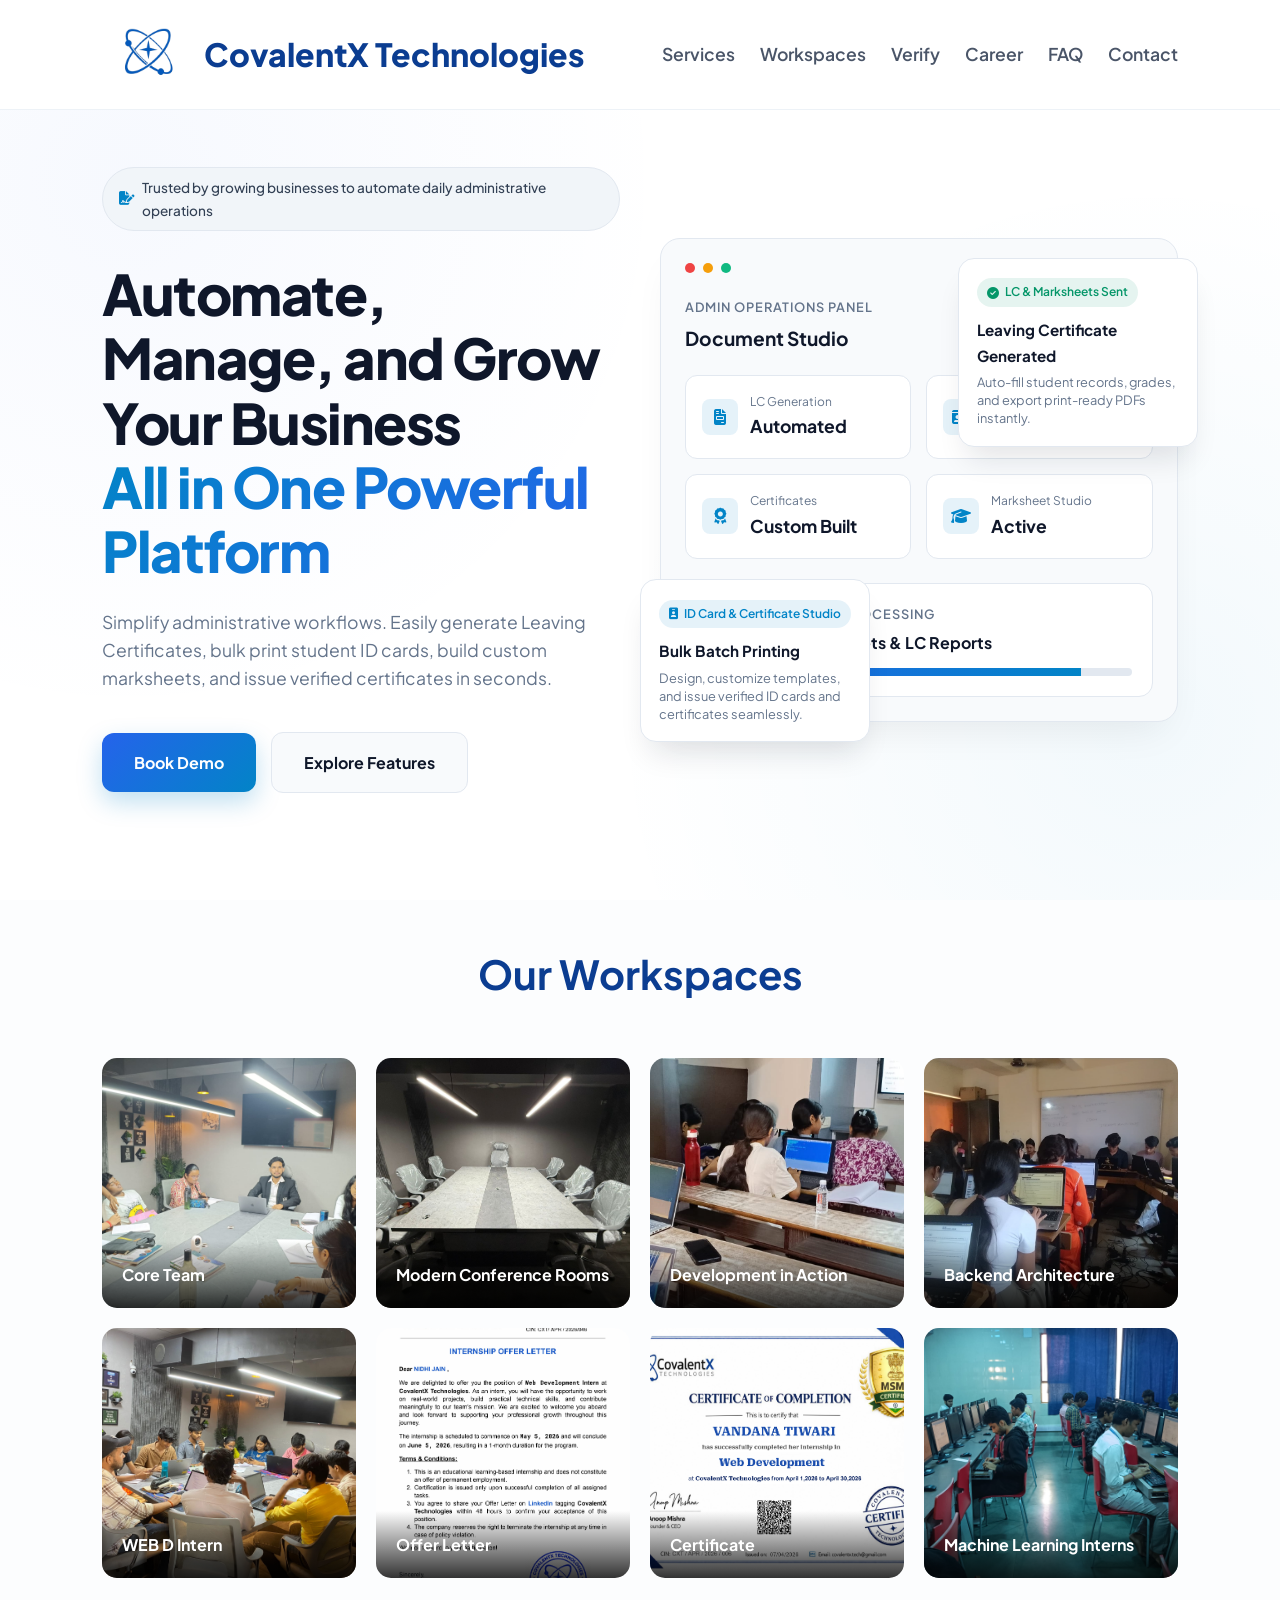
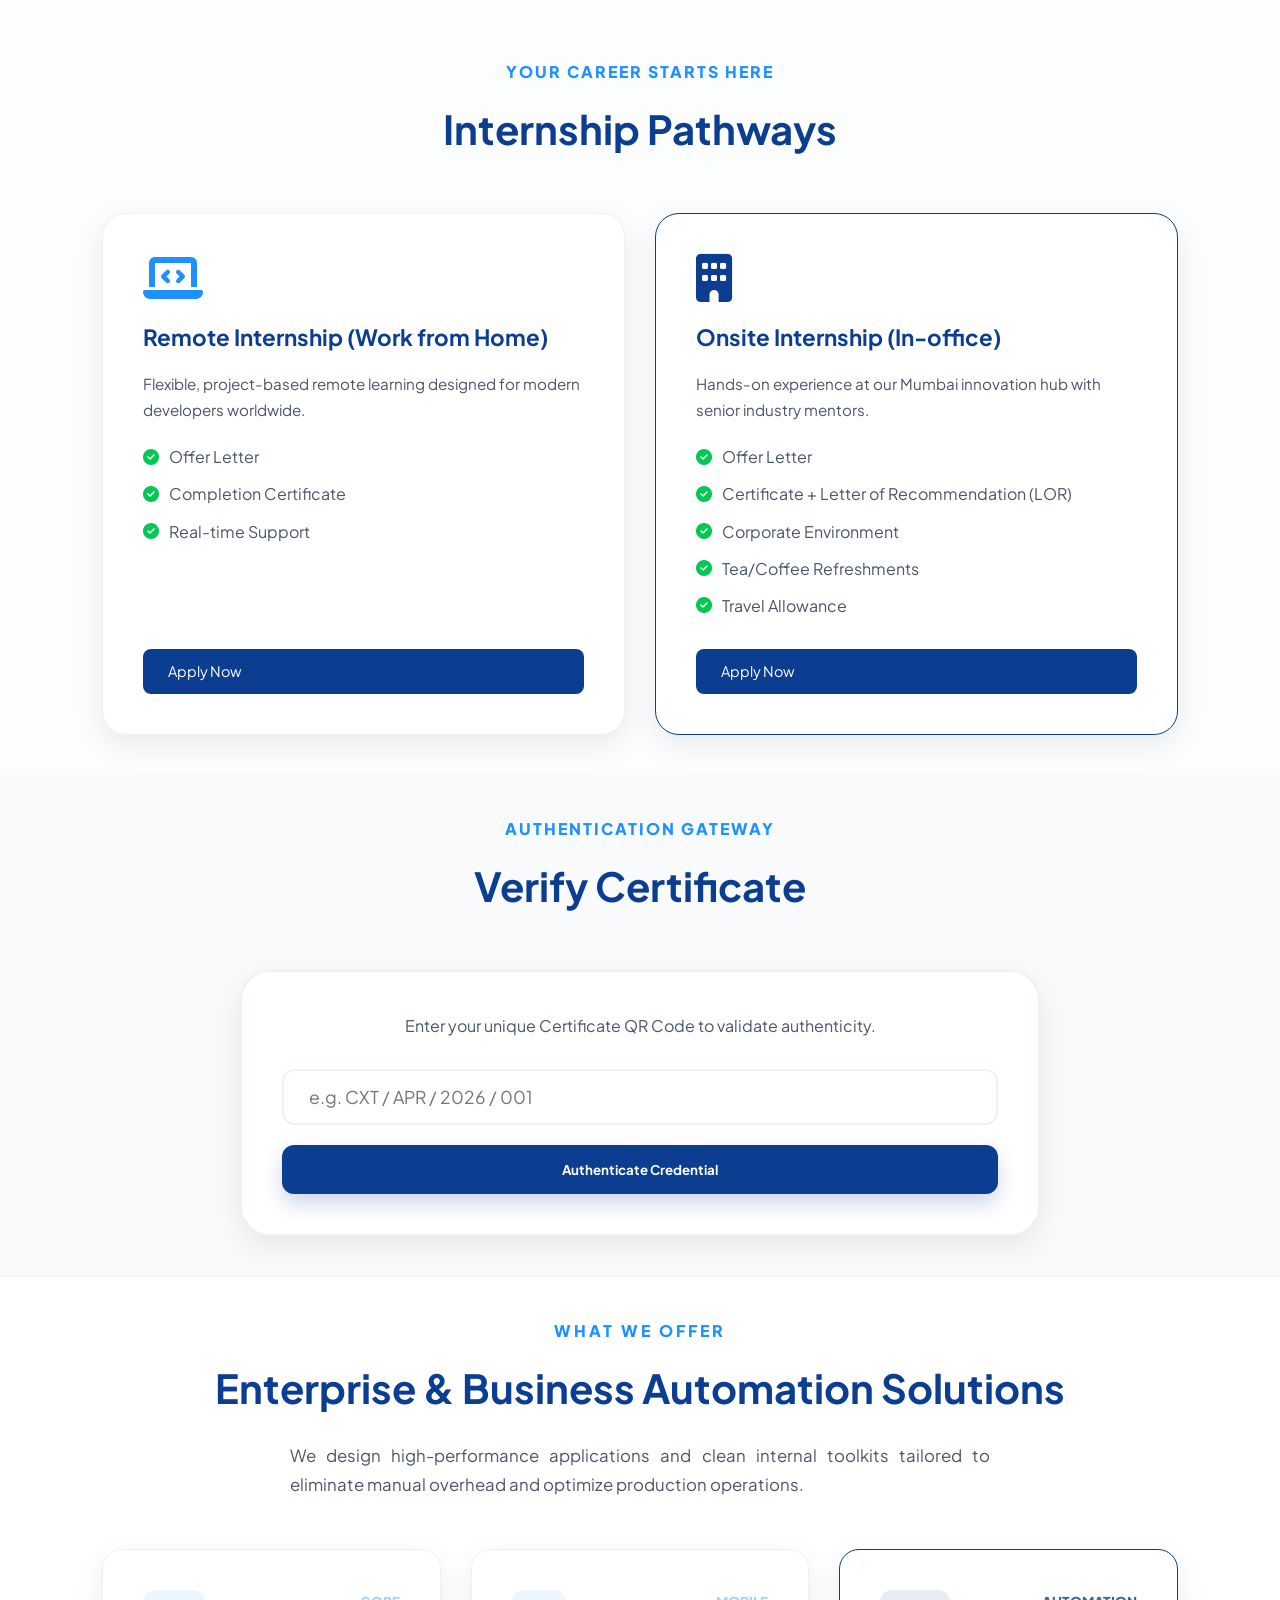
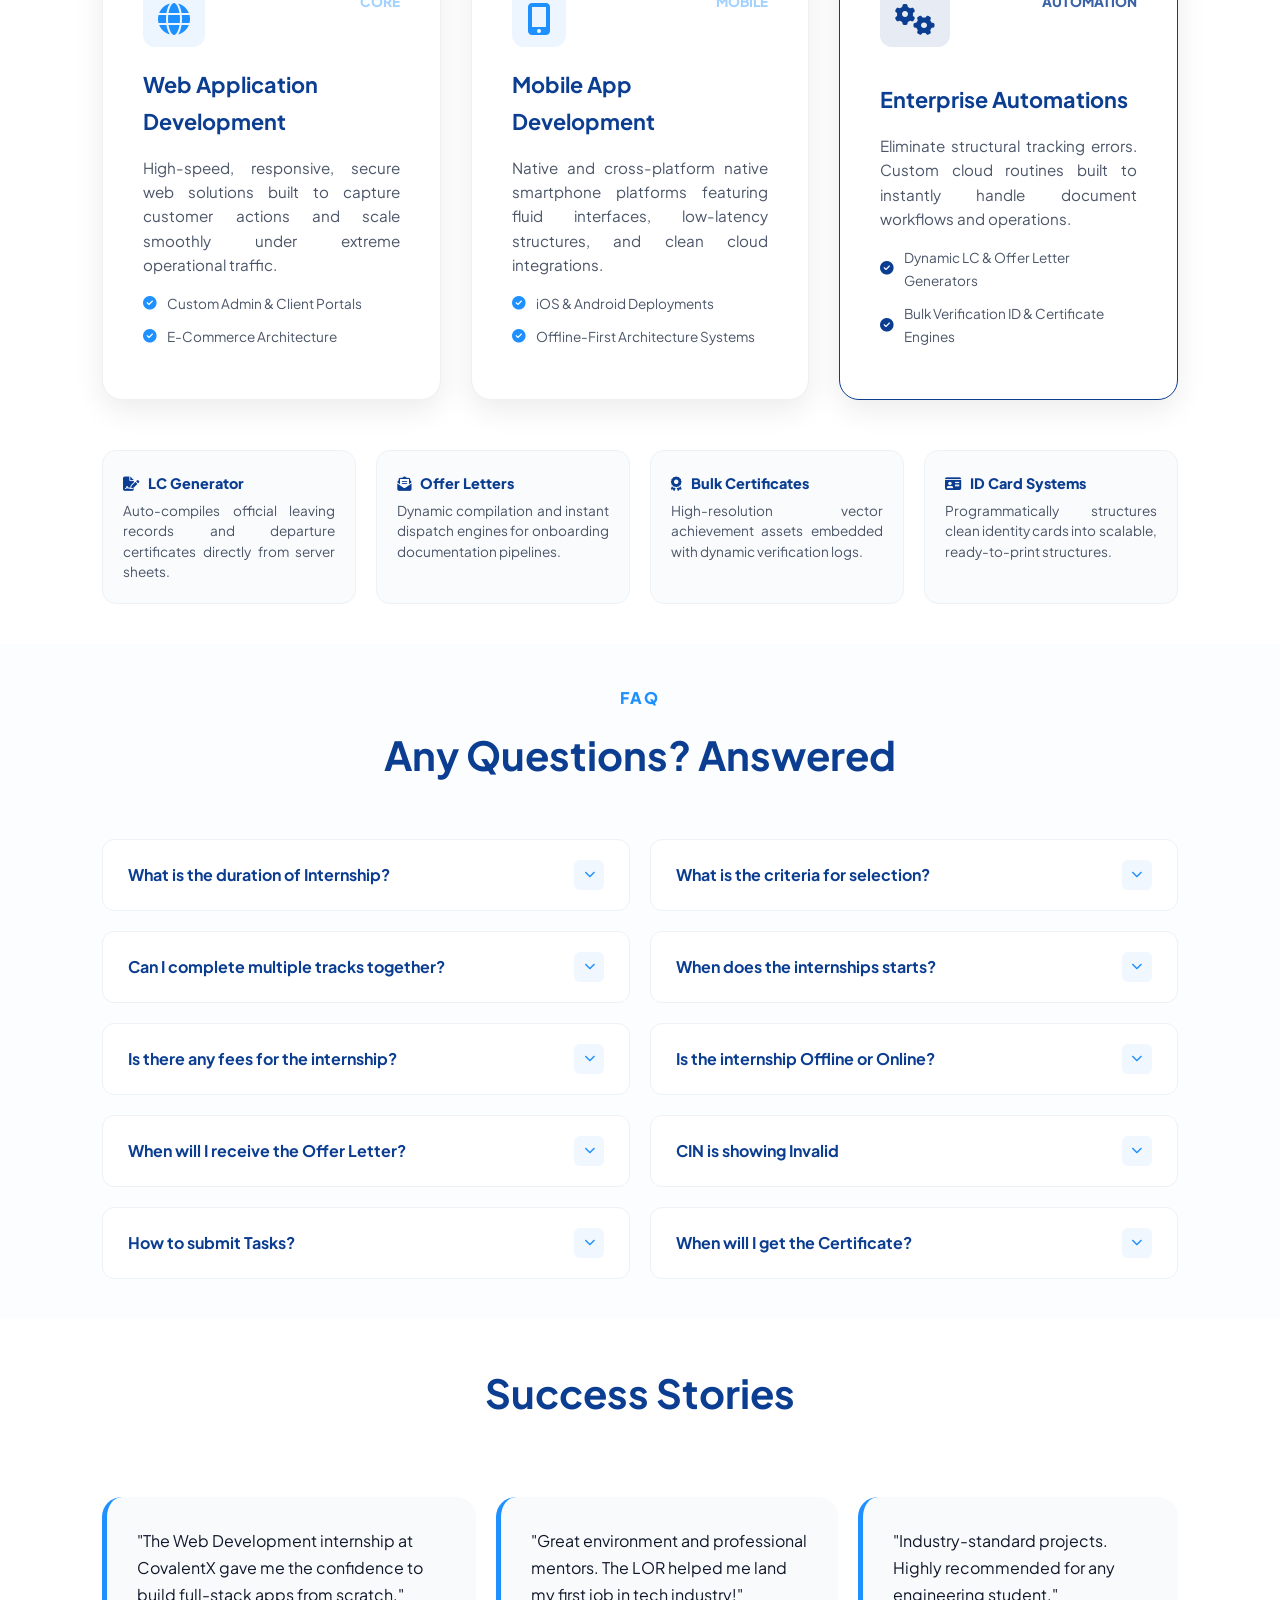
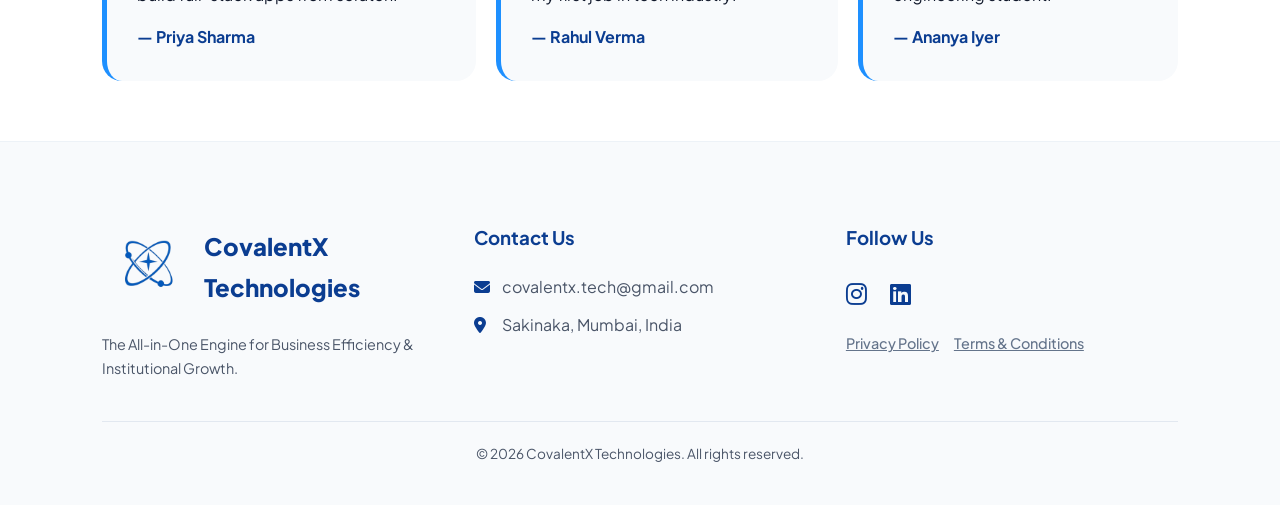
<file: index.html>
<!DOCTYPE html>
<html lang="en">
<head>
    <meta charset="UTF-8">
    <meta name="viewport" content="width=device-width, initial-scale=1.0">
    <title>CovalentX Technologies</title>
    <link href="https://fonts.googleapis.com/css2?family=Plus+Jakarta+Sans:wght@300;400;600;800&display=swap" rel="stylesheet">
    <link rel="stylesheet" href="https://cdnjs.cloudflare.com/ajax/libs/font-awesome/6.0.0/css/all.min.css">

    <script type="application/ld+json">
        {
  "@context": "https://schema.org",
  "@type": "BreadcrumbList",
  "itemListElement": [{
    "@type": "ListItem",
    "position": 1,
    "name": "CovalentX Technologies",
    "item": "https://covalentx-technologies.github.io/"
  }, {
    "@type": "ListItem",
    "position": 2,
    "name": "Internship Program",
    "item": "https://covalentx-technologies.github.io/internship"
  }, {
    "@type": "ListItem",
    "position": 3,
    "name": "Services",
    "item": "https://covalentx-technologies.github.io/services"
  }]
}
</script>
    
    <style>
        :root {
            --cobalt: #0b3d91;
            --electric: #1e90ff;
            --slate: #4a5568;
            --light-bg: #ffffff;
            --card-shadow: 0 10px 30px rgba(0, 0, 0, 0.08);
        }

        * { margin: 0; padding: 0; box-sizing: border-box; scroll-behavior: smooth; }

        body {
            font-family: 'Plus Jakarta Sans', sans-serif;
            background-color: var(--light-bg);
            color: #1a202c;
            line-height: 1.7;
        }

        /* Navbar */
        nav {
            display: flex;
            justify-content: space-between;
            align-items: center;
            padding: 10px 8%;
            background: rgba(255, 255, 255, 0.95);
            backdrop-filter: blur(10px);
            position: fixed;
            width: 100%;
            top: 0;
            z-index: 1000;
            border-bottom: 1px solid #edf2f7;
        }

        .brand-area {
            display: flex;
            align-items: center;
            gap: 12px;
            text-decoration: none;
        }

        .main-logo {
            height: 110px;
            width: auto;
            object-fit: contain;
            user-select:none;
            -webkit-user-drag:none;
            pointer-events:none;
        }

        .brand-name {
            font-weight: 800;
            font-size: 2rem;
            color: var(--cobalt);
            word-wrap:break-word;
            overflow-wrap:break-word;
        }

        .nav-links { display: flex; list-style: none; }
        .nav-links li { margin-left: 25px; }
        .nav-links a {
            text-decoration: none;
            color: var(--slate);
            font-weight: 600;
            font-size: 1.1rem;
            transition: 0.3s;
        }
        .nav-links a:hover { color: var(--electric); }

        /* Hero */

        <link href="https://fonts.googleapis.com/css2?family=Plus+Jakarta+Sans:wght@400;500;600;700;800&display=swap" rel="stylesheet">
    <link rel="stylesheet" href="https://cdnjs.cloudflare.com/ajax/libs/font-awesome/6.4.0/css/all.min.css">

    <style>
        :root {
            --bg-light: #ffffff;
            --bg-card: #f8fafc;
            --bg-card-inner: #ffffff;
            --text-main: #0f172a;
            --text-muted: #64748b;
            --accent-cyan: #0284c7;
            --accent-blue: #2563eb;
            --accent-green: #059669;
            --border-color: #e2e8f0;
            --shadow-subtle: 0 20px 40px -15px rgba(0, 0, 0, 0.08);
            --shadow-floating: 0 20px 30px -10px rgba(15, 23, 42, 0.12);
        }

        * {
            margin: 0;
            padding: 0;
            box-sizing: border-box;
            font-family: 'Plus Jakarta Sans', sans-serif;
        }

        body {
            background-color: var(--bg-light);
            color: var(--text-main);
            overflow-x: hidden;
        }

        /* HERO SECTION CONTAINER */
        .hero-container {
            min-height: 100vh;
            padding: 120px 8% 60px;
            display: grid;
            grid-template-columns: 1fr 1fr;
            gap: 40px;
            align-items: center;
            background: 
                radial-gradient(circle at 10% 20%, rgba(37, 99, 235, 0.04) 0%, transparent 40%),
                radial-gradient(circle at 90% 80%, rgba(2, 132, 199, 0.05) 0%, transparent 40%);
        }

        /* LEFT CONTENT COLUMN */
        .hero-left {
            max-width: 600px;
        }

        .badge-trusted {
            display: inline-flex;
            align-items: center;
            gap: 8px;
            background: #f1f5f9;
            border: 1px solid var(--border-color);
            padding: 8px 16px;
            border-radius: 50px;
            font-size: 0.85rem;
            color: #334155;
            margin-bottom: 30px;
            font-weight: 500;
        }

        .badge-trusted i {
            color: var(--accent-cyan);
        }

        .hero-title {
            font-size: 3.5rem;
            font-weight: 800;
            line-height: 1.15;
            letter-spacing: -1.5px;
            margin-bottom: 25px;
            color: var(--text-main);
        }

        .gradient-text {
            background: linear-gradient(135deg, #0284c7, #2563eb);
            -webkit-background-clip: text;
            -webkit-text-fill-color: transparent;
            display: block;
        }

        .hero-description {
            font-size: 1.1rem;
            color: var(--text-muted);
            line-height: 1.6;
            margin-bottom: 40px;
        }

        .cta-group {
            display: flex;
            gap: 15px;
            align-items: center;
        }

        .btn-primary {
            background: linear-gradient(135deg, var(--accent-blue), var(--accent-cyan));
            color: #ffffff;
            padding: 16px 32px;
            border-radius: 12px;
            font-weight: 700;
            text-decoration: none;
            box-shadow: 0 10px 25px rgba(2, 132, 199, 0.25);
            transition: transform 0.3s ease, box-shadow 0.3s ease;
        }

        .btn-primary:hover {
            transform: translateY(-2px);
            box-shadow: 0 15px 30px rgba(2, 132, 199, 0.35);
        }

        .btn-secondary {
            background: #f8fafc;
            border: 1px solid var(--border-color);
            color: var(--text-main);
            padding: 16px 32px;
            border-radius: 12px;
            font-weight: 700;
            text-decoration: none;
            transition: background 0.3s ease, border-color 0.3s ease;
        }

        .btn-secondary:hover {
            background: #f1f5f9;
            border-color: #cbd5e1;
        }

        /* RIGHT DASHBOARD & OVERLAY CARDS CONTAINER */
        .hero-right {
            position: relative;
            display: flex;
            justify-content: center;
        }

        /* BASE DASHBOARD MOCKUP */
        .dashboard-main {
            width: 100%;
            max-width: 520px;
            background: var(--bg-card);
            border: 1px solid var(--border-color);
            border-radius: 20px;
            padding: 24px;
            box-shadow: var(--shadow-subtle);
        }

        .window-header {
            display: flex;
            gap: 8px;
            margin-bottom: 24px;
        }

        .dot {
            width: 10px;
            height: 10px;
            border-radius: 50%;
        }
        .dot-red { background: #ef4444; }
        .dot-yellow { background: #f59e0b; }
        .dot-green { background: #10b981; }

        .dashboard-section-title {
            font-size: 0.8rem;
            color: var(--text-muted);
            text-transform: uppercase;
            letter-spacing: 1px;
            margin-bottom: 4px;
            font-weight: 600;
        }

        .dashboard-heading {
            font-size: 1.2rem;
            font-weight: 700;
            margin-bottom: 20px;
            color: var(--text-main);
        }

        .stats-grid {
            display: grid;
            grid-template-columns: 1fr 1fr;
            gap: 15px;
            margin-bottom: 24px;
        }

        .stat-card {
            background: var(--bg-card-inner);
            padding: 16px;
            border-radius: 12px;
            display: flex;
            align-items: center;
            gap: 12px;
            border: 1px solid var(--border-color);
        }

        .stat-icon {
            width: 36px;
            height: 36px;
            border-radius: 8px;
            background: rgba(2, 132, 199, 0.1);
            color: var(--accent-cyan);
            display: flex;
            align-items: center;
            justify-content: center;
        }

        .stat-info p {
            font-size: 0.75rem;
            color: var(--text-muted);
        }

        .stat-info h4 {
            font-size: 1.1rem;
            font-weight: 700;
            color: var(--text-main);
        }

        .graph-panel {
            background: var(--bg-card-inner);
            padding: 20px;
            border-radius: 14px;
            border: 1px solid var(--border-color);
        }

        .graph-line {
            width: 100%;
            height: 70px;
            margin-top: 15px;
        }

        /* OVERLAY FLOATING BADGE 1: FEES REMINDER */
        .floating-card-top {
            position: absolute;
            top: 20px;
            right: -20px;
            width: 240px;
            background: #ffffff;
            border: 1px solid #e2e8f0;
            border-radius: 16px;
            padding: 18px;
            box-shadow: var(--shadow-floating);
            z-index: 10;
            animation: floatSlow 6s ease-in-out infinite alternate;
        }

        /* OVERLAY FLOATING BADGE 2: WHATSAPP AUTOMATION */
        .floating-card-bottom {
            position: absolute;
            bottom: -20px;
            left: -20px;
            width: 230px;
            background: #ffffff;
            border: 1px solid #e2e8f0;
            border-radius: 16px;
            padding: 18px;
            box-shadow: var(--shadow-floating);
            z-index: 10;
            animation: floatSlow 6s 3s ease-in-out infinite alternate;
        }

        .badge-pill {
            display: inline-flex;
            align-items: center;
            gap: 6px;
            padding: 4px 10px;
            border-radius: 50px;
            font-size: 0.75rem;
            font-weight: 600;
            margin-bottom: 10px;
        }

        .badge-pill.green {
            background: rgba(5, 150, 105, 0.1);
            color: var(--accent-green);
        }

        .floating-card h4 {
            font-size: 0.95rem;
            font-weight: 700;
            margin-bottom: 6px;
            color: var(--text-main);
        }

        .floating-card p {
            font-size: 0.8rem;
            color: var(--text-muted);
            line-height: 1.4;
        }

        /* FLOAT ANIMATION KEYFRAMES */
        @keyframes floatSlow {
            0% {
                transform: translateY(0px);
            }
            100% {
                transform: translateY(-16px);
            }
        }

        /* RESPONSIVE DESIGN */
        @media (max-width: 992px) {
            .hero-container {
                grid-template-columns: 1fr;
                text-align: center;
                padding-top: 60px;
            }

            .hero-left {
                margin: 0 auto;
            }

            .cta-group {
                justify-content: center;
            }

            .floating-card-top {
                right: 0;
            }

            .floating-card-bottom {
                left: 0;
            }
        }
      
       /* Forces the Hero Section to perfectly fit exactly one full screen on Desktop */
        .hero {
            min-height: 100vh !important; /* Strict structural height enforcement */
            height: 100vh !important;     /* Locks it to the viewport boundaries */
            display: flex !important;
            flex-direction: column !important;
            justify-content: center !important; /* Perfectly balances content vertically */
            align-items: center !important;    /* Centers text horizontally */
            padding-top: 120px !important;     /* Pushes down cleanly past your 110px navbar */
            padding-bottom: 20px !important;
            margin: 0 !important;             /* Eliminates layout margin bleed */
            box-sizing: border-box !important;
            background: radial-gradient(circle at top right, #f0f7ff 0%, #ffffff 50%);
            position: relative;
            overflow: hidden;                 /* Prevents internal content margins from stretching the page */
        }


        <meta charset="UTF-8">
    <meta name="viewport" content="width=device-width, initial-scale=1.0">
    <title>EduAdmin - Administrative Automation Platform</title>
    <link href="https://fonts.googleapis.com/css2?family=Plus+Jakarta+Sans:wght@400;500;600;700;800&display=swap" rel="stylesheet">
    <link rel="stylesheet" href="https://cdnjs.cloudflare.com/ajax/libs/font-awesome/6.4.0/css/all.min.css">

    <style>
        :root {
            --bg-light: #ffffff;
            --bg-card: #f8fafc;
            --bg-card-inner: #ffffff;
            --text-main: #0f172a;
            --text-muted: #64748b;
            --accent-cyan: #0284c7;
            --accent-blue: #2563eb;
            --accent-green: #059669;
            --border-color: #e2e8f0;
            --shadow-subtle: 0 20px 40px -15px rgba(0, 0, 0, 0.08);
            --shadow-floating: 0 20px 30px -10px rgba(15, 23, 42, 0.12);
        }

        * {
            margin: 0;
            padding: 0;
            box-sizing: border-box;
            font-family: 'Plus Jakarta Sans', sans-serif;
        }

        body {
            background-color: var(--bg-light);
            color: var(--text-main);
            overflow-x: hidden;
        }

        /* HERO SECTION CONTAINER */
        .hero-container {
            min-height: 100vh;
            padding: 120px 8% 60px;
            display: grid;
            grid-template-columns: 1fr 1fr;
            gap: 40px;
            align-items: center;
            background: 
                radial-gradient(circle at 10% 20%, rgba(37, 99, 235, 0.04) 0%, transparent 40%),
                radial-gradient(circle at 90% 80%, rgba(2, 132, 199, 0.05) 0%, transparent 40%);
        }

        /* LEFT CONTENT COLUMN */
        .hero-left {
            max-width: 600px;
        }

        .badge-trusted {
            display: inline-flex;
            align-items: center;
            gap: 8px;
            background: #f1f5f9;
            border: 1px solid var(--border-color);
            padding: 8px 16px;
            border-radius: 50px;
            font-size: 0.85rem;
            color: #334155;
            margin-bottom: 30px;
            font-weight: 500;
        }

        .badge-trusted i {
            color: var(--accent-cyan);
        }

        .hero-title {
            font-size: 3.5rem;
            font-weight: 800;
            line-height: 1.15;
            letter-spacing: -1.5px;
            margin-bottom: 25px;
            color: var(--text-main);
        }

        .gradient-text {
            background: linear-gradient(135deg, #0284c7, #2563eb);
            -webkit-background-clip: text;
            -webkit-text-fill-color: transparent;
            display: block;
        }

        .hero-description {
            font-size: 1.1rem;
            color: var(--text-muted);
            line-height: 1.6;
            margin-bottom: 40px;
        }

        .cta-group {
            display: flex;
            gap: 15px;
            align-items: center;
        }

        .btn-primary {
            background: linear-gradient(135deg, var(--accent-blue), var(--accent-cyan));
            color: #ffffff;
            padding: 16px 32px;
            border-radius: 12px;
            font-weight: 700;
            text-decoration: none;
            box-shadow: 0 10px 25px rgba(2, 132, 199, 0.25);
            transition: transform 0.3s ease, box-shadow 0.3s ease;
        }

        .btn-primary:hover {
            transform: translateY(-2px);
            box-shadow: 0 15px 30px rgba(2, 132, 199, 0.35);
        }

        .btn-secondary {
            background: #f8fafc;
            border: 1px solid var(--border-color);
            color: var(--text-main);
            padding: 16px 32px;
            border-radius: 12px;
            font-weight: 700;
            text-decoration: none;
            transition: background 0.3s ease, border-color 0.3s ease;
        }

        .btn-secondary:hover {
            background: #f1f5f9;
            border-color: #cbd5e1;
        }

        /* RIGHT DASHBOARD & OVERLAY CARDS CONTAINER */
        .hero-right {
            position: relative;
            display: flex;
            justify-content: center;
        }

        /* BASE DASHBOARD MOCKUP */
        .dashboard-main {
            width: 100%;
            max-width: 520px;
            background: var(--bg-card);
            border: 1px solid var(--border-color);
            border-radius: 20px;
            padding: 24px;
            box-shadow: var(--shadow-subtle);
        }

        .window-header {
            display: flex;
            gap: 8px;
            margin-bottom: 24px;
        }

        .dot {
            width: 10px;
            height: 10px;
            border-radius: 50%;
        }
        .dot-red { background: #ef4444; }
        .dot-yellow { background: #f59e0b; }
        .dot-green { background: #10b981; }

        .dashboard-section-title {
            font-size: 0.8rem;
            color: var(--text-muted);
            text-transform: uppercase;
            letter-spacing: 1px;
            margin-bottom: 4px;
            font-weight: 600;
        }

        .dashboard-heading {
            font-size: 1.2rem;
            font-weight: 700;
            margin-bottom: 20px;
            color: var(--text-main);
        }

        .stats-grid {
            display: grid;
            grid-template-columns: 1fr 1fr;
            gap: 15px;
            margin-bottom: 24px;
        }

        .stat-card {
            background: var(--bg-card-inner);
            padding: 16px;
            border-radius: 12px;
            display: flex;
            align-items: center;
            gap: 12px;
            border: 1px solid var(--border-color);
        }

        .stat-icon {
            width: 36px;
            height: 36px;
            border-radius: 8px;
            background: rgba(2, 132, 199, 0.1);
            color: var(--accent-cyan);
            display: flex;
            align-items: center;
            justify-content: center;
        }

        .stat-info p {
            font-size: 0.75rem;
            color: var(--text-muted);
        }

        .stat-info h4 {
            font-size: 1.05rem;
            font-weight: 700;
            color: var(--text-main);
        }

        .designer-panel {
            background: var(--bg-card-inner);
            padding: 20px;
            border-radius: 14px;
            border: 1px solid var(--border-color);
        }

        .progress-bar-bg {
            width: 100%;
            height: 8px;
            background: #e2e8f0;
            border-radius: 10px;
            margin-top: 12px;
            overflow: hidden;
        }

        .progress-bar-fill {
            width: 88%;
            height: 100%;
            background: linear-gradient(90deg, var(--accent-blue), var(--accent-cyan));
        }

        /* OVERLAY FLOATING BADGE 1: LC GENERATION */
        .floating-card-top {
            position: absolute;
            top: 10px;
            right: -20px;
            width: 250px;
            background: #ffffff;
            border: 1px solid #e2e8f0;
            border-radius: 16px;
            padding: 18px;
            box-shadow: var(--shadow-floating);
            z-index: 10;
            animation: floatSlow 6s ease-in-out infinite alternate;
        }

        /* OVERLAY FLOATING BADGE 2: ID CARD & CERTIFICATES */
        .floating-card-bottom {
            position: absolute;
            bottom: -20px;
            left: -20px;
            width: 250px;
            background: #ffffff;
            border: 1px solid #e2e8f0;
            border-radius: 16px;
            padding: 18px;
            box-shadow: var(--shadow-floating);
            z-index: 10;
            animation: floatSlow 6s 3s ease-in-out infinite alternate;
        }

        .badge-pill {
            display: inline-flex;
            align-items: center;
            gap: 6px;
            padding: 4px 10px;
            border-radius: 50px;
            font-size: 0.75rem;
            font-weight: 600;
            margin-bottom: 10px;
        }

        .badge-pill.green {
            background: rgba(5, 150, 105, 0.1);
            color: var(--accent-green);
        }

        .badge-pill.blue {
            background: rgba(2, 132, 199, 0.1);
            color: var(--accent-cyan);
        }

        .floating-card h4 {
            font-size: 0.95rem;
            font-weight: 700;
            margin-bottom: 6px;
            color: var(--text-main);
        }

        .floating-card p {
            font-size: 0.8rem;
            color: var(--text-muted);
            line-height: 1.4;
        }

        /* FLOAT ANIMATION KEYFRAMES */
        @keyframes floatSlow {
            0% {
                transform: translateY(0px);
            }
            100% {
                transform: translateY(-16px);
            }
        }

        /* RESPONSIVE DESIGN */
        @media (max-width: 992px) {
            .hero-container {
                grid-template-columns: 1fr;
                text-align: center;
                padding-top: 60px;
            }

            .hero-left {
                margin: 0 auto;
            }

            .cta-group {
                justify-content: center;
            }

            .floating-card-top {
                right: 0;
            }

            .floating-card-bottom {
                left: 0;
            }
        }

        

        .btn {
            padding: 16px 35px;
            border-radius: 12px;
            text-decoration: none;
            font-weight: 700;
            display: inline-block;
            transition: 0.4s;
            cursor: pointer;
            border: none;
        }

        .btn-main {
            background: var(--cobalt);
            color: white;
            box-shadow: 0 10px 20px rgba(11, 61, 145, 0.2);
        }

        .btn-main:hover { transform: translateY(-3px); background: var(--electric); }

        .btn-apply-small {
            margin-top: 20px;
            padding: 10px 25px;
            font-size: 0.9rem;
            background: var(--cobalt);
            color: white;
            border-radius: 8px;
            text-decoration: none;
            display: inline-block;
            transition: 0.3s;
        }
        .btn-apply-small:hover { background: var(--electric); }

        /* Sections */
        .section { padding: 80px 8%; }
        .tagline { 
            color: var(--electric); 
            text-transform: uppercase; 
            font-weight: 800; 
            letter-spacing: 2px; 
            font-size: 1rem;
            display: block;
            margin-bottom: 10px;
            text-align: center;
        }
        .section-title { text-align: center; font-size: 2.5rem; color: var(--cobalt); margin-bottom: 50px; }

        /* Generic Grid Layout */
        .grid-3 {
            display: grid;
            grid-template-columns: repeat(auto-fit, minmax(300px, 1fr));
            gap: 30px;
        }

        .card {
            padding: 40px;
            border-radius: 24px;
            background: #fff;
            border: 1px solid #f0f0f0;
            box-shadow: var(--card-shadow);
            transition: 0.3s;
            display: flex;
            flex-direction: column;
            justify-content: space-between;
        }

        .card:hover { border-color: var(--electric); transform: translateY(-5px); }
        .card h3 { color: var(--cobalt); margin: 15px 0; font-size: 1.4rem; }
        .card p { color: var(--slate); font-size: 0.95rem; }

        .check-list { list-style: none; margin-top: 20px; }
        .check-list li { margin-bottom: 10px; display: flex; align-items: center; gap: 10px; color: var(--slate); }
        .check-list i { color: #00c853; }

        /* FAQ ACCORDION STYLES */
        .faq-grid {
            display: grid;
            grid-template-columns: repeat(auto-fit, minmax(450px, 1fr));
            gap: 20px;
            margin-top: 20px;
        }
        .faq-card {
            background: #ffffff;
            padding: 20px 25px;
            border-radius: 12px;
            border: 1px solid #edf2f7;
            cursor: pointer;
            transition: 0.3s ease;
            display: block; /* Stack vertical */
            height: fit-content;
        }
        .faq-header {
            display: flex;
            justify-content: space-between;
            align-items: center;
            gap: 15px;
        }
        .faq-header h3 {
            font-size: 1rem;
            color: var(--cobalt);
            font-weight: 700;
            margin: 0;
        }
        .faq-icon {
            background: #f0f7ff;
            color: var(--electric);
            width: 30px;
            height: 30px;
            border-radius: 6px;
            display: flex;
            align-items: center;
            justify-content: center;
            flex-shrink: 0;
            font-size: 0.7rem;
            transition: transform 0.4s ease;
        }
        .faq-answer {
            max-height: 0;
            overflow: hidden;
            transition: max-height 0.4s ease, margin-top 0.4s ease;
            margin-top: 0;
        }
        .faq-answer p {
            font-size: 0.95rem;
            color: var(--slate);
            line-height: 1.6;
            padding-top: 15px;
        }
        /* Active State */
        .faq-card.active {
            border-color: var(--electric);
            box-shadow: 0 10px 20px rgba(0,0,0,0.05);
        }
        .faq-card.active .faq-icon {
            transform: rotate(180deg);
            background: var(--electric);
            color: white;
        }
        .faq-card.active .faq-answer {
            max-height: 500px; /* Large enough for content */
            margin-top: 10px;
        }

        /* Gallery */
        .gallery {
            display: grid;
            grid-template-columns: repeat(auto-fit, minmax(250px, 1fr));
            gap: 20px;
        }

        .project-item {
            height: 250px;
            background: #e2e8f0;
            border-radius: 15px;
            overflow: hidden;
            position: relative;
        }

        .project-item img { width: 100%; height: 100%; object-fit: cover; transition: 0.5s; }
        .project-item:hover img { transform: scale(1.1); }
        .project-overlay {
            position: absolute;
            bottom: 0;
            width: 100%;
            padding: 20px;
            background: linear-gradient(transparent, rgba(0,0,0,0.8));
            color: white;
        }

        /* Testimonials */
        .testimonial-slider {
            display: flex;
            gap: 20px;
            overflow-x: auto;
            padding: 20px 0;
            scrollbar-width: none;
        }

        .t-card {
            min-width: 320px;
            background: #f8fafc;
            padding: 30px;
            border-radius: 20px;
            border-left: 5px solid var(--electric);
        }

        /* Footer & Contact */
        footer {
            background: #f8fafc;
            padding: 80px 8% 40px;
            border-top: 1px solid #edf2f7;
        }

        .footer-content {
            display: grid;
            grid-template-columns: repeat(auto-fit, minmax(250px, 1fr));
            gap: 40px;
            text-align: left;
            margin-bottom: 40px;
        }

        .contact-info p { margin-bottom: 10px; color: var(--slate); }
        .contact-info i { color: var(--cobalt); width: 25px; }

        .social-icons a {
            font-size: 1.5rem;
            margin-right: 20px;
            color: var(--cobalt);
            transition: 0.3s;
        }
        .social-icons a:hover { color: var(--electric); }

        @media (max-width: 768px) {
            .hero h1 { font-size: 2.5rem; }
            .nav-links { display: none; }
            .faq-grid { grid-template-columns: 1fr; }
        }

        .f-brand-name {
            font-size: 1.5rem;
            font-weight: 800;
            color: var(--cobalt);
        }

        /* VERIFICATION STYLES */
        .verify-box {
            background: #ffffff;
            border: 2px solid #edf2f7;
            border-radius: 30px;
            padding: 40px;
            max-width: 800px;
            margin: 0 auto;
            box-shadow: var(--card-shadow);
        }
        .verify-input {
            width: 100%;
            padding: 15px 25px;
            border-radius: 12px;
            border: 2px solid #edf2f7;
            font-family: inherit;
            font-size: 1.1rem;
            margin-bottom: 20px;
            outline: none;
            transition: 0.3s;
        }
        .verify-input:focus { border-color: var(--electric); }
        .result-panel {
            display: none;
            margin-top: 30px;
            padding: 25px;
            border-radius: 15px;
            background: #f0fdf4;
            border: 1px solid #bcf0da;
            text-align: left;
        }

        /* Ensure the body doesn't cause horizontal scrolling during sidebar animations */
        body {
            overflow-x: hidden;
        }

        /* Updated Navbar Container */
        nav {
            display: flex;
            justify-content: space-between;
            align-items: center;
            padding: 10px 8%;
            background: rgba(255, 255, 255, 0.95);
            backdrop-filter: blur(10px);
            position: fixed;
            width: 100%;
            top: 0;
            z-index: 1000;
            border-bottom: 1px solid #edf2f7;
            height: 110px; /* Fixed height for consistency */
        }

     .brand-area {
            display: flex;
            align-items: center;
            gap: 12px;
            text-decoration: none;
            z-index: 1001; /* Keeps logo above mobile sidebar */
    }

    .main-logo {
        height: 90px;
        width: auto;
        object-fit: contain;
    }


    /* Required standard layout configuration */
    :root {
        --cobalt: #0b3d91;
        --electric: #1e90ff;
        --slate: #4a5568;
    }
    
    body {
        overflow-x: hidden; /* Prevents layout broken horizontal bars */
    }

    nav {
        display: flex;
        justify-content: space-between;
        align-items: center;
        padding: 10px 8%;
        background: rgba(255, 255, 255, 0.95);
        backdrop-filter: blur(10px);
        position: fixed;
        width: 100%;
        top: 0;
        z-index: 1000;
        border-bottom: 1px solid #edf2f7;
        height: 110px;
    }

    .brand-area {
        display: flex;
        align-items: center;
        gap: 12px;
        text-decoration: none;
        z-index: 1001;
    }

    .main-logo {
        height: 90px;
        width: auto;
        object-fit: contain;
    }

    .brand-name {
        font-weight: 800;
        font-size: 2rem;
        color: var(--cobalt);
    }

    .nav-links { 
        display: flex; 
        list-style: none; 
        align-items: center; 
    }
    
    .nav-links li { 
        margin-left: 25px; 
    }
    
    .nav-links a {
        text-decoration: none;
        color: var(--slate);
        font-weight: 600;
        font-size: 1.1rem;
        transition: all 0.3s ease;
    }
    
    .nav-links a:hover { 
        color: var(--electric); 
    }

    /* Interactive Menu Trigger Layout */
    .menu-toggle {
        display: none;
        flex-direction: column;
        gap: 6px;
        cursor: pointer;
        z-index: 1001;
        padding: 10px;
    }

    .menu-toggle span {
        width: 30px;
        height: 3px;
        background-color: var(--cobalt);
        border-radius: 2px;
        transition: all 0.3s cubic-bezier(0.4, 0, 0.2, 1);
    }

    /* Morphing Shapes For Hamburger to "X" Icon */
    .menu-toggle.active span:nth-child(1) {
        transform: translateY(9px) rotate(45deg);
    }
    .menu-toggle.active span:nth-child(2) {
        opacity: 0;
    }
    .menu-toggle.active span:nth-child(3) {
        transform: translateY(-9px) rotate(-45deg);
    }

    .hero {
    padding: 80px 8% 40px !important; /* Reduced top padding from 200px to 140px */
    text-align: center;
    }

:root {
            --bg-light: #ffffff;
            --bg-card: #f8fafc;
            --bg-card-inner: #ffffff;
            --text-main: #0f172a;
            --text-muted: #64748b;
            --accent-cyan: #0284c7;
            --accent-blue: #2563eb;
            --accent-green: #059669;
            --border-color: #e2e8f0;
            --shadow-subtle: 0 20px 40px -15px rgba(0, 0, 0, 0.08);
            --shadow-floating: 0 20px 30px -10px rgba(15, 23, 42, 0.12);
        }

        * {
            margin: 0;
            padding: 0;
            box-sizing: border-box;
            font-family: 'Plus Jakarta Sans', sans-serif;
        }

        body {
            background-color: var(--bg-light);
            color: var(--text-main);
            overflow-x: hidden;
        }

        /* HERO SECTION CONTAINER */
        .hero-container {
            min-height: 100vh;
            padding: 120px 8% 60px;
            display: grid;
            grid-template-columns: 1fr 1fr;
            gap: 40px;
            align-items: center;
            background: 
                radial-gradient(circle at 10% 20%, rgba(37, 99, 235, 0.04) 0%, transparent 40%),
                radial-gradient(circle at 90% 80%, rgba(2, 132, 199, 0.05) 0%, transparent 40%);
        }

        /* LEFT CONTENT COLUMN */
        .hero-left {
            max-width: 600px;
        }

        .badge-trusted {
            display: inline-flex;
            align-items: center;
            gap: 8px;
            background: #f1f5f9;
            border: 1px solid var(--border-color);
            padding: 8px 16px;
            border-radius: 50px;
            font-size: 0.85rem;
            color: #334155;
            margin-bottom: 30px;
            font-weight: 500;
        }

        .badge-trusted i {
            color: var(--accent-cyan);
        }

        .hero-title {
            font-size: 3.5rem;
            font-weight: 800;
            line-height: 1.15;
            letter-spacing: -1.5px;
            margin-bottom: 25px;
            color: var(--text-main);
        }

        .gradient-text {
            background: linear-gradient(135deg, #0284c7, #2563eb);
            -webkit-background-clip: text;
            -webkit-text-fill-color: transparent;
            display: block;
        }

        .hero-description {
            font-size: 1.1rem;
            color: var(--text-muted);
            line-height: 1.6;
            margin-bottom: 40px;
        }

        .cta-group {
            display: flex;
            gap: 15px;
            align-items: center;
        }

        .btn-primary {
            background: linear-gradient(135deg, var(--accent-blue), var(--accent-cyan));
            color: #ffffff;
            padding: 16px 32px;
            border-radius: 12px;
            font-weight: 700;
            text-decoration: none;
            box-shadow: 0 10px 25px rgba(2, 132, 199, 0.25);
            transition: transform 0.3s ease, box-shadow 0.3s ease;
        }

        .btn-primary:hover {
            transform: translateY(-2px);
            box-shadow: 0 15px 30px rgba(2, 132, 199, 0.35);
        }

        .btn-secondary {
            background: #f8fafc;
            border: 1px solid var(--border-color);
            color: var(--text-main);
            padding: 16px 32px;
            border-radius: 12px;
            font-weight: 700;
            text-decoration: none;
            transition: background 0.3s ease, border-color 0.3s ease;
        }

        .btn-secondary:hover {
            background: #f1f5f9;
            border-color: #cbd5e1;
        }

        /* RIGHT DASHBOARD & OVERLAY CARDS CONTAINER */
        .hero-right {
            position: relative;
            display: flex;
            justify-content: center;
        }

        /* BASE DASHBOARD MOCKUP */
        .dashboard-main {
            width: 100%;
            max-width: 520px;
            background: var(--bg-card);
            border: 1px solid var(--border-color);
            border-radius: 20px;
            padding: 24px;
            box-shadow: var(--shadow-subtle);
        }

        .window-header {
            display: flex;
            gap: 8px;
            margin-bottom: 24px;
        }

        .dot {
            width: 10px;
            height: 10px;
            border-radius: 50%;
        }
        .dot-red { background: #ef4444; }
        .dot-yellow { background: #f59e0b; }
        .dot-green { background: #10b981; }

        .dashboard-section-title {
            font-size: 0.8rem;
            color: var(--text-muted);
            text-transform: uppercase;
            letter-spacing: 1px;
            margin-bottom: 4px;
            font-weight: 600;
        }

        .dashboard-heading {
            font-size: 1.2rem;
            font-weight: 700;
            margin-bottom: 20px;
            color: var(--text-main);
        }

        .stats-grid {
            display: grid;
            grid-template-columns: 1fr 1fr;
            gap: 15px;
            margin-bottom: 24px;
        }

        .stat-card {
            background: var(--bg-card-inner);
            padding: 16px;
            border-radius: 12px;
            display: flex;
            align-items: center;
            gap: 12px;
            border: 1px solid var(--border-color);
        }

        .stat-icon {
            width: 36px;
            height: 36px;
            border-radius: 8px;
            background: rgba(2, 132, 199, 0.1);
            color: var(--accent-cyan);
            display: flex;
            align-items: center;
            justify-content: center;
        }

        .stat-info p {
            font-size: 0.75rem;
            color: var(--text-muted);
        }

        .stat-info h4 {
            font-size: 1.1rem;
            font-weight: 700;
            color: var(--text-main);
        }

        .graph-panel {
            background: var(--bg-card-inner);
            padding: 20px;
            border-radius: 14px;
            border: 1px solid var(--border-color);
        }

        .graph-line {
            width: 100%;
            height: 70px;
            margin-top: 15px;
        }

        /* OVERLAY FLOATING BADGE 1: FEES REMINDER */
        .floating-card-top {
            position: absolute;
            top: 20px;
            right: -20px;
            width: 240px;
            background: #ffffff;
            border: 1px solid #e2e8f0;
            border-radius: 16px;
            padding: 18px;
            box-shadow: var(--shadow-floating);
            z-index: 10;
            animation: floatSlow 6s ease-in-out infinite alternate;
        }

        /* OVERLAY FLOATING BADGE 2: WHATSAPP AUTOMATION */
        .floating-card-bottom {
            position: absolute;
            bottom: -20px;
            left: -20px;
            width: 230px;
            background: #ffffff;
            border: 1px solid #e2e8f0;
            border-radius: 16px;
            padding: 18px;
            box-shadow: var(--shadow-floating);
            z-index: 10;
            animation: floatSlow 6s 3s ease-in-out infinite alternate;
        }

        .badge-pill {
            display: inline-flex;
            align-items: center;
            gap: 6px;
            padding: 4px 10px;
            border-radius: 50px;
            font-size: 0.75rem;
            font-weight: 600;
            margin-bottom: 10px;
        }

        .badge-pill.green {
            background: rgba(5, 150, 105, 0.1);
            color: var(--accent-green);
        }

        .floating-card h4 {
            font-size: 0.95rem;
            font-weight: 700;
            margin-bottom: 6px;
            color: var(--text-main);
        }

        .floating-card p {
            font-size: 0.8rem;
            color: var(--text-muted);
            line-height: 1.4;
        }

        /* FLOAT ANIMATION KEYFRAMES */
        @keyframes floatSlow {
            0% {
                transform: translateY(0px);
            }
            100% {
                transform: translateY(-16px);
            }
        }

        /* RESPONSIVE DESIGN */
        @media (max-width: 992px) {
            .hero-container {
                grid-template-columns: 1fr;
                text-align: center;
                padding-top: 60px;
            }

            .hero-left {
                margin: 0 auto;
            }

            .cta-group {
                justify-content: center;
            }

            .floating-card-top {
                right: 0;
            }

            .floating-card-bottom {
                left: 0;
            }
        }
/* 2. Tighten up the gap between sections globally on mobile */
    .section {
        padding: 40px 8% !important; /* Reduced vertical padding from 80px to 40px */
        
    }

    /* Mobile Engine Breakpoints */
    @media (max-width: 1024px) {
        .brand-name { font-size: 1.6rem; }
        nav { padding: 10px 4%; }
    }

   @media (max-width: 768px) {
    /* 1. Keeps your white main header bar cleanly separated on top */
    nav { 
        height: 110px; 
        background: #ffffff !important;
        position: fixed;
        top: 0;
        left: 0;
        width: 100%;
        z-index: 1001; /* Keeps header strictly on top layer */
    }

    .main-logo { 
        height: 80px; 
    }

    .brand-name { 
        font-size: 1.4rem; 
    }

    .menu-toggle { 
        display: flex; 
    }

    /* 2. Pushes the slide-out menu BELOW the header bar so it never overlaps your logo or company name */
    .nav-links {
        position: fixed;
        top: 110px; /* Aligns exactly at the bottom edge of your header */
        right: -100%; /* Default hidden position */
        width: 100%;
        max-width: 320px;
        height: calc(100vh - 110px); /* Takes up remaining height of screen */
        background: #ffffff; /* Solid white background so background contents don't bleed through */
        box-shadow: -10px 10px 20px rgba(0, 0, 0, 0.05);
        flex-direction: column;
        justify-content: flex-start;
        align-items: flex-start;
        padding: 20px 30px;
        transition: right 0.3s cubic-bezier(0.4, 0, 0.2, 1);
        z-index: 1000; /* Stays structural but layers underneath the nav header level */
        border-top: 1px solid #edf2f7;
    }

    /* Toggled State */
    .nav-links.active {
        right: 0;
    }

    .nav-links li {
        margin: 0;
        width: 100%;
    }

    .nav-links a {
        font-size: 1.2rem;
        font-weight: 600;
        display: block;
        width: 100%;
        padding: 15px 0;
        border-bottom: 1px solid #f7fafc;
        color: var(--slate);
    }
}

/* 1. NAVBAR SLIDE-DOWN ANIMATION */
@keyframes slideDownNav {
    from { 
        transform: translateY(-100%); 
        opacity: 0; 
    }
    to { 
        transform: translateY(0); 
        opacity: 1; 
    }
}

nav {
    animation: slideDownNav 0.8s cubic-bezier(0.16, 1, 0.3, 1) forwards;
}

/* 2. NAVBAR LINK UNDERLINE HOVER ANIMATION */
.nav-links a::after {
    content: '';
    position: absolute;
    bottom: 0;
    left: 0;
    width: 0%;
    height: 2px;
    background: var(--electric);
    transition: width 0.3s cubic-bezier(0.4, 0, 0.2, 1);
}

.nav-links a:hover::after {
    width: 100%;
}

/* 3. HERO BACKGROUND FLOATING GLOW */
@keyframes floatGlow {
    0% { transform: translateY(0px) scale(1); }
    100% { transform: translateY(40px) scale(1.2); }
}

.hero::before {
    content: '';
    position: absolute;
    width: 300px;
    height: 300px;
    background: radial-gradient(circle, rgba(30,144,255,0.15) 0%, rgba(0,0,0,0) 70%);
    top: 20%;
    left: 10%;
    border-radius: 50%;
    animation: floatGlow 8s infinite alternate ease-in-out;
    pointer-events: none;
}

/* 4. HERO TEXT FADE-IN */
@keyframes heroTextFade {
    from { 
        opacity: 0; 
        transform: translateY(30px); 
    }
    to { 
        opacity: 1; 
        transform: translateY(0); 
    }
}

.hero h1 {
    animation: heroTextFade 1s ease-out forwards;
}

.hero p {
    animation: heroTextFade 1s 0.2s ease-out forwards;
    opacity: 0;
}

/* 5. BUTTON PULSE SHIMMER & ELEVATION */
.btn-main {
    transition: all 0.4s cubic-bezier(0.175, 0.885, 0.32, 1.275);
    position: relative;
    overflow: hidden;
}

.btn-main:hover { 
    transform: translateY(-5px) scale(1.04); 
    box-shadow: 0 18px 35px rgba(30, 144, 255, 0.45); 
}

.btn-main::before {
    content: '';
    position: absolute;
    top: 0; left: -100%;
    width: 100%; height: 100%;
    background: linear-gradient(90deg, transparent, rgba(255,255,255,0.3), transparent);
    transition: left 0.6s ease;
}

.btn-main:hover::before {
    left: 100%;
}

/* 6. CARD HOVER TRANSLATION & ICON ROTATION */
.card, .utility-subcard {
    transition: all 0.4s cubic-bezier(0.165, 0.84, 0.44, 1);
}

.card:hover, .utility-subcard:hover { 
    border-color: var(--electric) !important; 
    transform: translateY(-10px);
    box-shadow: var(--card-shadow-hover);
}

.card i {
    transition: transform 0.4s ease;
}

.card:hover i {
    transform: scale(1.15) rotate(5deg);
}

/* 7. GALLERY ZOOM EFFECT */
.project-item img { 
    transition: transform 0.6s cubic-bezier(0.165, 0.84, 0.44, 1); 
}

.project-item:hover img { 
    transform: scale(1.15); 
}

.project-overlay {
    transition: all 0.4s ease;
}

.project-item:hover .project-overlay {
    transform: translateY(0);
    opacity: 1;
}

/* 8. CERTIFICATE RESULT PANEL ANIMATION */
@keyframes fadeInZoom {
    from { opacity: 0; transform: scale(0.95); }
    to { opacity: 1; transform: scale(1); }
}

.result-panel {
    animation: fadeInZoom 0.5s ease forwards;
}

/* 9. FAQ ACCORDION EXPANSION */
.faq-icon {
    transition: transform 0.4s cubic-bezier(0.175, 0.885, 0.32, 1.275), background 0.3s ease;
}

.faq-answer {
    max-height: 0;
    overflow: hidden;
    transition: max-height 0.4s cubic-bezier(0, 1, 0, 1), opacity 0.3s ease;
    opacity: 0;
}

.faq-card.active .faq-icon {
    transform: rotate(180deg);
}

.faq-card.active .faq-answer {
    max-height: 500px;
    opacity: 1;
}

/* 10. SCROLL-REVEAL HARDWARE-ACCELERATED CLASSES */
.reveal-left, 
.reveal-right, 
.reveal-zoom-in, 
.reveal-zoom-out {
    opacity: 0;
    transition: opacity 0.8s ease, transform 0.8s cubic-bezier(0.165, 0.84, 0.44, 1);
    will-change: transform, opacity;
}

.reveal-left { transform: translateX(-60px); }
.reveal-right { transform: translateX(60px); }
.reveal-zoom-in { transform: scale(0.85); }
.reveal-zoom-out { transform: scale(1.1); }

.reveal-active {
    opacity: 1 !important;
    transform: translateX(0) scale(1) !important;
}

/* 3. Prevents content headings from cutting off when jumping to a section */
section, [id] {
    scroll-margin-top: 130px; 
}

/* 1. GLOBAL OVERFLOW CONTROL & BOX-SIZING FIX */
html, body {
    max-width: 100% !important;
    overflow-x: hidden !important;
    margin: 0;
    padding: 0;
    box-sizing: border-box;
}

*, *:before, *:after {
    box-sizing: inherit;
}

/* 2. MEDIA QUERY FIXES FOR MOBILE SCREENS */
@media screen and (max-width: 768px) {
    
    /* Fix Hero Container & Layout Grids */
    .hero-container,
    .footer-content,
    .workspace-container,
    .internship-pathway-container {
        display: flex !important;
        flex-direction: column !important;
        grid-template-columns: 1fr !important;
        width: 100% !important;
        max-width: 100% !important;
        padding-left: 20px !important;
        padding-right: 20px !important;
        box-sizing: border-box !important;
    }

    /* Fix Unconstrained Headings & Texts */
    h1, h2, h3, p, .hero-title, .trusted-title {
        max-width: 100% !important;
        word-wrap: break-word !important;
        overflow-wrap: break-word !important;
    }

    /* Fix Hero Title Typewriter Clipping */
    .typing-text {
        white-space: normal !important;
        width: auto !important;
        animation: none !important;
        border-right: none !important;
    }

    /* Fix Full-Width Section Containers & Footer Background */
    footer, #contact, .trusted-section, .logo-ticker-section {
        width: 100% !important;
        max-width: 100% !important;
        overflow-x: hidden !important;
        box-sizing: border-box !important;
    }

    /* Fix Overlapping Cards Sizing on Mobile */
    .hero-right, .dashboard-main {
        width: 100% !important;
        max-width: 100% !important;
    }

    .floating-card-top, .floating-card-bottom {
        position: relative !important;
        top: 0 !important;
        right: 0 !important;
        left: 0 !important;
        bottom: 0 !important;
        width: 100% !important;
        margin-top: 15px !important;
    }
}

/* =========================================================
   MOBILE RESPONSIVE FIX (APPEND TO BOTTOM OF STYLESHEET)
   ========================================================= */

/* Prevent canvas overflow & lock viewport to device width */
html, body {
    width: 100% !important;
    max-width: 100vw !important;
    overflow-x: hidden !important;
    margin: 0 !important;
    padding: 0 !important;
    box-sizing: border-box !important;
}

*, *:before, *:after {
    box-sizing: inherit !important;
}

@media screen and (max-width: 768px) {
    /* 1. SECTION & MAIN CONTAINERS */
    section, footer, header, div,
    .hero-container, .footer-content, 
    .workspace-container, .internship-pathway-container,
    .logo-ticker-section, .trusted-section {
        width: 100% !important;
        max-width: 100% !important;
        box-sizing: border-box !important;
    }

    /* 2. CONVERT FLEX/GRID ROW LAYOUTS TO SINGLE COLUMN STACK */
    .hero-container,
    .footer-content,
    .workspace-grid,
    .features-grid,
    .legal-links {
        display: flex !important;
        flex-direction: column !important;
        grid-template-columns: 1fr !important;
        padding-left: 16px !important;
        padding-right: 16px !important;
    }

    /* 3. HERO TYPOGRAPHY & TYPEWRITER OVERRIDE */
    .hero-title, h1, h2, h3 {
        font-size: 1.85rem !important; /* Scale text down for phone screens */
        line-height: 1.25 !important;
        max-width: 100% !important;
        word-wrap: break-word !important;
        overflow-wrap: break-word !important;
    }

    /* Disable nowrap typewriter constraint on mobile */
    .typing-text {
        white-space: normal !important;
        width: auto !important;
        animation: none !important;
        border-right: none !important;
        display: inline !important;
    }

    /* 4. OVERLAPPING DASHBOARD & FLOATING CARDS */
    .hero-right, .dashboard-mockup, .dashboard-main {
        width: 100% !important;
        max-width: 100% !important;
        overflow: hidden !important;
    }

    .floating-card-top, 
    .floating-card-bottom {
        position: relative !important;
        top: 0 !important;
        right: 0 !important;
        left: 0 !important;
        bottom: 0 !important;
        width: 100% !important;
        margin-top: 12px !important;
        transform: none !important;
    }

    /* 5. FOOTER GRAY BACKGROUND FIX */
    #contact, footer {
        padding: 40px 20px 20px 20px !important;
        background-color: #f8fafc !important; /* Forces gray to fill screen full width */
    }
}

@media (max-width: 768px) {
    /* --------------------------------------------------
       FIX 1: NAVBAR BRAND & HAMBURGER SPACING
       -------------------------------------------------- */
    nav {
        padding: 10px 16px !important; /* Reduce horizontal padding */
    }

    .brand-area {
        gap: 7px !important;
    }

    .main-logo {
        height: 50px !important; /* Scale down logo on mobile */
    }

    .brand-name {
        font-size: 1.25rem !important; /* Prevents crowding the hamburger button */
        white-space: nowrap !important;
    }

    .menu-toggle {
        margin-left: auto !important; /* Push hamburger button to far right */
        padding: 6px !important;
    }

    /* --------------------------------------------------
       FIX 2: FAQ ITEM ALIGNMENT & ARROW PLACEMENT
       -------------------------------------------------- */
    .faq-header {
        display: flex !important;
        flex-direction: row !important;
        align-items: center !important;
        justify-content: space-between !important;
        width: 100% !important;
        gap: 12px !important;
    }

    .faq-header h3 {
        font-size: 1.1rem !important;
        line-height: 1.4 !important;
        flex: 1 !important; /* Allows title to wrap cleanly on left */
    }

    .faq-icon {
        flex-shrink: 0 !important; /* Prevents icon container from stretching wide */
        width: 36px !important;
        height: 36px !important;
        background: #f0f7ff !important;
        border-radius: 8px !important;
        display: flex !important;
        align-items: center !important;
        justify-content: center !important;
    }
}
/* =========================================================
   MOBILE FIXES: TOP CUT-OFF & POP-UP MODALS
   ========================================================= */

@media screen and (max-width: 768px) {
    /* 1. Add top clearance so content clears the fixed navbar */
    body {
        padding-top: 100px !important;
    }

    .hero-container {
        padding-top: 20px !important; /* Reduces redundant hero padding while preserving navbar clearance */
    }

    /* 2. Fix badge clipping & text wrapping */
    .badge-trusted {
        white-space: normal !important;
        text-align: center !important;
        max-width: 100% !important;
        margin-top: 10px !important;
    }

    /* 3. POP-UP MODALS (Privacy Policy & Terms) */
    .modal, 
    .modal-overlay,
    .popup-container,
    [class*="modal"] {
        z-index: 20000 !important; /* Elevates modal layer above the fixed header (z-index: 1000) */
        padding-top: 30px !important;
    }

    .modal-content, 
    .popup-content,
    [class*="modal-card"],
    [class*="modal-box"] {
        width: 92% !important;
        max-width: 92vw !important;
        max-height: 85vh !important; /* Constrains height to fit inside phone screens */
        margin: 5% auto !important;
        padding: 20px 16px !important;
        overflow-y: auto !important; /* Enables smooth inner scrolling */
        box-sizing: border-box !important;
    }

    /* Keep modal header titles visible and readable below the top edge */
    .modal-header,
    .modal-title,
    .modal h2,
    .modal h3 {
        margin-top: 10px !important;
        padding-top: 5px !important;
        font-size: 1.4rem !important;
        word-wrap: break-word !important;
    }
}



/* =========================================================
   2. REMOVE UNWANTED STRAY LINKS INSIDE POP-UP MODALS
   ========================================================= */
/* Hides stray policy link buttons that overlay inside modal text bodies */
.modal-body a[href*="Privacy"],
.modal-body a[href*="Terms"],
.modal-content a.privacy-link,
.modal-content a.terms-link {
    display: none !important;
}

/* Fixes clean modal container layout & inner spacing */
.modal-content, 
.popup-content {
    position: relative !important;
    padding: 24px 20px !important;
    overflow-y: auto !important;
    max-height: 80vh !important;
}

/* Ensure modal footer button stays clean at bottom without floating links above it */
.modal-footer,
.popup-footer {
    display: flex !important;
    justify-content: flex-end !important;
    padding-top: 16px !important;
    border-top: 1px solid #f1f5f9 !important;
    margin-top: 20px !important;
}


@media screen and (max-width: 768px) {
    /* =========================================================
       1. FIX GHOST LINES UNDER NAVBAR
       ========================================================= */
    nav::before, 
    nav::after,
    .hero-container::before, 
    .hero-container::after {
        display: none !important;
        content: none !important;
        border: none !important;
    }

    nav {
        border-bottom: 1px solid #edf2f7 !important;
    }

    /* =========================================================
       2. HERO MOCKUP DASHBOARD OVERLAP FIX
       ========================================================= */
    .hero-right {
        display: flex !important;
        flex-direction: column !important;
        gap: 16px !important;
        width: 100% !important;
        position: static !important;
        margin-top: 20px !important;
    }

    /* Reset absolute floating positions so cards stack vertically and stay readable */
    .dashboard-main,
    .floating-card-top,
    .floating-card-bottom,
    [class*="floating-card"],
    [class*="dash-card"] {
        position: relative !important;
        top: auto !important;
        bottom: auto !important;
        left: auto !important;
        right: auto !important;
        width: 100% !important;
        max-width: 100% !important;
        margin: 0 0 12px 0 !important;
        box-shadow: 0 4px 15px rgba(0, 0, 0, 0.05) !important;
        transform: none !important;
        animation: none !important;
    }

    /* Admin Operations Panel & Child Cards Layout */
    .dashboard-main {
        order: 1 !important; /* Forces Admin Operating Panel to appear first */
        padding: 16px !important;
    }

    .floating-card-top {
        order: 2 !important; /* LC & Marksheet card */
    }

    .floating-card-bottom {
        order: 3 !important; /* ID Card & Certificate Studio */
    }

    /* Adjust typography inside hero cards for mobile readability */
    .dashboard-main h3, 
    .dashboard-main h4,
    .floating-card-top h4, 
    .floating-card-bottom h4 {
        font-size: 1.05rem !important;
        line-height: 1.3 !important;
    }

    .dashboard-main p, 
    .floating-card-top p, 
    .floating-card-bottom p {
        font-size: 0.85rem !important;
        line-height: 1.4 !important;
    }

    /* =========================================================
       3. REMOVE MODAL INLINE STRAY LINKS
       ========================================================= */
    .modal-body a,
    .modal-content p a {
        display: inline-block !important;
        position: static !important;
        margin: 0 !important;
        padding: 0 !important;
    }
}
    </style>
</head>
<body>


<nav>
    <a href="#" class="brand-area">
        <img src="logo.png" alt="CovalentX Logo" draggable="false" class="main-logo">
        <span class="brand-name">CovalentX Technologies</span>
    </a>
    
    <div class="menu-toggle" id="mobile-menu-trigger">
        <span></span>
        <span></span>
        <span></span>
    </div>

    <ul class="nav-links" id="navigation-menu">
        <li><a href="#services">Services</a></li>
        <li><a href="#gallery">Workspaces</a></li>
        <li><a href="#verify">Verify</a></li>
         <li><a href="#pathways">Career</a></li>
        <li><a href="#faq">FAQ</a></li>
       <!--<li><a href="#testimonials">Reviews</a></li>-->
        <li><a href="#contact">Contact</a></li>
    </ul>
</nav>

<section class="hero-container">
        <!-- LEFT COLUMN: CONTENT & ACTION BUTTONS -->
        <div class="hero-left">
            <div class="badge-trusted">
                <i class="fas fa-file-signature"></i>
                Trusted by growing businesses to automate daily administrative operations
            </div>

            <h1 class="hero-title">
                Automate, Manage, and Grow Your Business
                <span class="gradient-text">All in One Powerful Platform</span>
            </h1>

            <p class="hero-description">
                Simplify administrative workflows. Easily generate Leaving Certificates, bulk print student ID cards, build custom marksheets, and issue verified certificates in seconds.
            </p>

            <div class="cta-group">
                <a href="#contact" class="btn-primary">Book Demo</a>
                <a href="#services" class="btn-secondary">Explore Features</a>
            </div>
        </div>

        <!-- RIGHT COLUMN: DASHBOARD WITH OVERLAPPING FLOATING BADGES -->
        <div class="hero-right">
            <!-- BASE DASHBOARD MOCKUP -->
            <div class="dashboard-main">
                <div class="window-header">
                    <div class="dot dot-red"></div>
                    <div class="dot dot-yellow"></div>
                    <div class="dot dot-green"></div>
                </div>

                <div class="dashboard-section-title">Admin Operations Panel</div>
                <div class="dashboard-heading">Document Studio</div>

                <div class="stats-grid">
                    <div class="stat-card">
                        <div class="stat-icon"><i class="fas fa-file-invoice"></i></div>
                        <div class="stat-info">
                            <p>LC Generation</p>
                            <h4>Automated</h4>
                        </div>
                    </div>

                    <div class="stat-card">
                        <div class="stat-icon"><i class="fas fa-id-card"></i></div>
                        <div class="stat-info">
                            <p>ID Cards Batch</p>
                            <h4>1,240 Ready</h4>
                        </div>
                    </div>

                    <div class="stat-card">
                        <div class="stat-icon"><i class="fas fa-award"></i></div>
                        <div class="stat-info">
                            <p>Certificates</p>
                            <h4>Custom Built</h4>
                        </div>
                    </div>

                    <div class="stat-card">
                        <div class="stat-icon"><i class="fas fa-graduation-cap"></i></div>
                        <div class="stat-info">
                            <p>Marksheet Studio</p>
                            <h4>Active</h4>
                        </div>
                    </div>
                </div>

                <div class="designer-panel">
                    <div class="dashboard-section-title">Batch Document Processing</div>
                    <div style="font-weight: 700; color: var(--text-main);">Generating Marksheets & LC Reports</div>
                    <div class="progress-bar-bg">
                        <div class="progress-bar-fill"></div>
                    </div>
                </div>
            </div>

            <!-- OVERLAPPING FLOATING CARD 1 (Top Right - LC & Marksheets) -->
            <div class="floating-card-top floating-card">
                <div class="badge-pill green">
                    <i class="fas fa-check-circle"></i> LC & Marksheets Sent
                </div>
                <h4>Leaving Certificate Generated</h4>
                <p>Auto-fill student records, grades, and export print-ready PDFs instantly.</p>
            </div>

            <!-- OVERLAPPING FLOATING CARD 2 (Bottom Left - ID Cards & Certificates) -->
            <div class="floating-card-bottom floating-card">
                <div class="badge-pill blue">
                    <i class="fas fa-id-badge"></i> ID Card & Certificate Studio
                </div>
                <h4>Bulk Batch Printing</h4>
                <p>Design, customize templates, and issue verified ID cards and certificates seamlessly.</p>
            </div>
        </div>
    </section>

<section class="section" id="gallery" style="background-color: #fcfdfe;">
    <h2 class="section-title">Our Workspaces</h2>
    <div class="gallery">
        <div class="project-item">
            <img src="project1.jpeg" alt="Web Dev">
            <div class="project-overlay"><h4>Core Team</h4></div>
        </div>
        <div class="project-item">
            <img src="office.jpeg" alt="App Dev">
            <div class="project-overlay"><h4>Modern Conference Rooms</h4></div>
        </div>
        <div class="project-item">
            <img src="project2.jpeg" alt="SaaS">
            <div class="project-overlay"><h4>Development in Action</h4></div>
        </div>
        <div class="project-item">
            <img src="b.jpeg" alt="Systems">
            <div class="project-overlay"><h4>Backend Architecture</h4></div>
        </div>
        <div class="project-item">
            <img src="conf.jpeg" alt="Web Dev">
            <div class="project-overlay"><h4>WEB D Intern</h4></div>
        </div>
        <div class="project-item">
            <img src="NIDHI.jpg" alt="App Dev">
            <div class="project-overlay"><h4>Offer Letter</h4></div>
        </div>
        <div class="project-item">
            <img src="VANDANA.jpg" alt="SaaS">
            <div class="project-overlay"><h4>Certificate</h4></div>
        </div>
        <div class="project-item">
            <img src="proj3.jpeg" alt="Systems">
            <div class="project-overlay"><h4>Machine Learning Interns</h4></div>
        </div>
    </div>
</section>



<section class="section" id="pathways" style="background-color: #fcfdfe;">
    <span class="tagline">Your Career Starts Here</span>
    <h2 class="section-title">Internship Pathways</h2>
    <div class="grid-3">
        <div class="card">
            <div>
                <i class="fas fa-laptop-code fa-3x" style="color: var(--electric);"></i>
                <h3>Remote Internship (Work from Home)</h3>
                <p>Flexible, project-based remote learning designed for modern developers worldwide.</p>
                <ul class="check-list">
                    <li><i class="fas fa-check-circle"></i> Offer Letter</li>
                    <li><i class="fas fa-check-circle"></i> Completion Certificate</li>
                    <li><i class="fas fa-check-circle"></i> Real-time Support</li>
                </ul>
            </div>
            <a href="https://forms.gle/bLiY5euiGgsg2Bfx7" class="btn-apply-small">Apply Now</a>
        </div>
        <div class="card" style="border-color: var(--cobalt);">
            <div>
                <i class="fas fa-building fa-3x" style="color: var(--cobalt);"></i>
                <h3>Onsite Internship (In-office)</h3>
                <p>Hands-on experience at our Mumbai innovation hub with senior industry mentors.</p>
                <ul class="check-list">
                    <li><i class="fas fa-check-circle"></i> Offer Letter</li>
                    <li><i class="fas fa-check-circle"></i> Certificate + Letter of Recommendation (LOR)</li>
                    <li><i class="fas fa-check-circle"></i> Corporate Environment</li>
                    <li><i class="fas fa-check-circle"></i> Tea/Coffee Refreshments</li>
                    <li><i class="fas fa-check-circle"></i> Travel Allowance</li>
                </ul>
            </div>
            <a href="https://forms.gle/JpU8ruxZBm4XxYvR9" class="btn-apply-small">Apply Now</a>
        </div>
    </div>
</section>


<section class="section" id="verify" style="background-color: #f8fafc; border-bottom: 1px solid #edf2f7;">
    <span class="tagline">Authentication Gateway</span>
    <h2 class="section-title">Verify Certificate</h2>
    <div class="verify-box">
        <div style="text-align: center; margin-bottom: 30px;">
            <p style="color: var(--slate);"> Enter your unique Certificate QR Code to validate authenticity.</p>
        </div>
        <input type="text" id="cert-input" class="verify-input" placeholder="e.g. CXT / APR / 2026 / 001"> 
        <button onclick="checkCert()" class="btn btn-main" style="width: 100%;">Authenticate Credential</button> 

        <div id="cert-success" class="result-panel">
            <h3 style="color: #065f46; margin-bottom: 15px;"><i class="fas fa-check-circle"></i> Valid Certificate Found</h3>
            <p style="font-size: 1rem;"><strong>Name:</strong> <span id="v-name">---</span></p>
            <p style="font-size: 1rem;"><strong>Internship Domain:</strong> <span id="v-domain">---</span></p>
            <p style="font-size: 1rem;"><strong>Mode:</strong>Remote(Online)</p>
            <p style="font-size: 1rem;"><strong>Issued By:</strong> CovalentX Technologies</p>
            <p style="color: #059669; font-weight: 800; margin-top: 10px;">Status: Verified Intern</p>
        </div>

        <div id="cert-error" style="display:none; color: #dc2626; margin-top: 20px; text-align: center; font-weight: 600;">
            <i class="fas fa-times-circle"></i> Record not found. Please verify the ID.
        </div>
    </div>
</section>

 <!-- START OF COMPATIBLE INTERACTIVE SERVICES SECTION -->
<section class="section" id="services" style="background-color: #ffffff;">
    <span class="tagline" style="letter-spacing: 3px; font-weight: 800; animation: pulse 2s infinite;">What We Offer</span>
    <h2 class="section-title" style="margin-bottom: 20px;">Enterprise & Business Automation Solutions</h2>
    <p style="text-align: center; color: var(--slate); max-width: 700px; margin: 0 auto 50px; font-size: 1.05rem; text-align: justify;">
        We design high-performance applications and clean internal toolkits tailored to eliminate manual overhead and optimize production operations.
    </p>

    <!-- Main Core Capabilities: Grid Layout -->
    <div class="grid-3">
        <!-- Card 1: Web Development -->
        <div class="card" style="position: relative; overflow: hidden; border-radius: 20px; transition: all 0.4s cubic-bezier(0.4, 0, 0.2, 1); min-height: 340px;">
            <div style="display: flex; justify-content: space-between; align-items: flex-start; margin-bottom: 10px;">
                <div style="background: rgba(30, 144, 255, 0.08); padding: 15px; rounded-radius: 14px; border-radius: 12px; transition: 0.3s;" class="service-icon-wrapper">
                    <i class="fas fa-globe fa-2xl" style="color: var(--electric); transition: transform 0.4s ease;"></i>
                </div>
                <span style="font-size: 0.85rem; font-weight: 800; color: var(--electric); opacity: 0.4;">CORE</span>
            </div>
            <div>
                <h3 style="margin-top: 10px; font-size: 1.35rem;">Web Application Development</h3>
                <p style="margin-top: 8px; line-height: 1.6; text-align: justify;">High-speed, responsive, secure web solutions built to capture customer actions and scale smoothly under extreme operational traffic.</p>
                <ul class="check-list" style="margin-top: 15px; font-size: 0.85rem;">
                    <li><i class="fas fa-check-circle" style="color: var(--electric);"></i> Custom Admin & Client Portals</li>
                    <li><i class="fas fa-check-circle" style="color: var(--electric);"></i> E-Commerce Architecture</li>
                </ul>
            </div>
            <!-- Bottom progress highlight line triggered on hover -->
            <div style="position: absolute; bottom: 0; left: 0; width: 0; h: 4px; height: 4px; background: var(--electric); transition: width 0.5s ease-out;" class="hover-line"></div>
        </div>

        <!-- Card 2: App Development -->
        <div class="card" style="position: relative; overflow: hidden; border-radius: 20px; transition: all 0.4s cubic-bezier(0.4, 0, 0.2, 1); min-height: 340px;">
            <div style="display: flex; justify-content: space-between; align-items: flex-start; margin-bottom: 10px;">
                <div style="background: rgba(30, 144, 255, 0.08); padding: 15px; border-radius: 12px; transition: 0.3s;" class="service-icon-wrapper">
                    <i class="fas fa-mobile-alt fa-2xl" style="color: var(--electric); transition: transform 0.4s ease;"></i>
                </div>
                <span style="font-size: 0.85rem; font-weight: 800; color: var(--electric); opacity: 0.4;">MOBILE</span>
            </div>
            <div>
                <h3 style="margin-top: 10px; font-size: 1.35rem;">Mobile App Development</h3>
                <p style="margin-top: 8px; line-height: 1.6; text-align: justify;">Native and cross-platform native smartphone platforms featuring fluid interfaces, low-latency structures, and clean cloud integrations.</p>
                <ul class="check-list" style="margin-top: 15px; font-size: 0.85rem;">
                    <li><i class="fas fa-check-circle" style="color: var(--electric);"></i> iOS & Android Deployments</li>
                    <li><i class="fas fa-check-circle" style="color: var(--electric);"></i> Offline-First Architecture Systems</li>
                </ul>
            </div>
            <div style="position: absolute; bottom: 0; left: 0; width: 0; height: 4px; background: var(--electric); transition: width 0.5s ease-out;" class="hover-line"></div>
        </div>

        <!-- Card 3: Business Automation -->
        <div class="card" style="position: relative; overflow: hidden; border-radius: 20px; transition: all 0.4s cubic-bezier(0.4, 0, 0.2, 1); min-height: 340px; border-color: var(--cobalt);">
            <div style="display: flex; justify-content: space-between; align-items: flex-start; margin-bottom: 10px;">
                <div style="background: rgba(11, 61, 145, 0.1); padding: 15px; border-radius: 12px; transition: 0.3s;" class="service-icon-wrapper">
                    <i class="fas fa-cogs fa-2xl" style="color: var(--cobalt); transition: transform 0.4s ease;"></i>
                </div>
                <span style="font-size: 0.85rem; font-weight: 800; color: var(--cobalt); opacity: 0.8;">AUTOMATION</span>
            </div>
            <div>
                <h3 style="margin-top: 10px; font-size: 1.35rem;">Enterprise Automations</h3>
                <p style="margin-top: 8px; line-height: 1.6; text-align: justify;">Eliminate structural tracking errors. Custom cloud routines built to instantly handle document workflows and operations.</p>
                <ul class="check-list" style="margin-top: 15px; font-size: 0.85rem;">
                    <li><i class="fas fa-check-circle" style="color: var(--cobalt);"></i> Dynamic LC & Offer Letter Generators</li>
                    <li><i class="fas fa-check-circle" style="color: var(--cobalt);"></i> Bulk Verification ID & Certificate Engines</li>
                </ul>
            </div>
            <div style="position: absolute; bottom: 0; left: 0; width: 0; height: 4px; background: var(--cobalt); transition: width 0.5s ease-out;" class="hover-line"></div>
        </div>
    </div>

    <!-- Micro-Engine Grid Layout: Tooling Subsections -->
    <div style="margin-top: 50px; display: grid; grid-template-columns: repeat(auto-fit, minmax(220px, 1fr)); gap: 20px;">
        
        <!-- Utility 1: LC -->
        <div class="utility-subcard" style="background: #fafbfc; border: 1px solid #edf2f7; padding: 20px; border-radius: 14px; transition: 0.3s ease;">
            <div style="color: var(--cobalt); font-weight: 800; font-size: 0.9rem; margin-bottom: 6px;"><i class="fas fa-file-signature" style="margin-right: 6px;"></i> LC Generator</div>
            <p style="font-size: 0.85rem; color: var(--slate); line-height: 1.5; text-align: justify;">Auto-compiles official leaving records and departure certificates directly from server sheets.</p>
        </div>

        <!-- Utility 2: Offer Letter -->
        <div class="utility-subcard" style="background: #fafbfc; border: 1px solid #edf2f7; padding: 20px; border-radius: 14px; transition: 0.3s ease;">
            <div style="color: var(--cobalt); font-weight: 800; font-size: 0.9rem; margin-bottom: 6px;"><i class="fas fa-envelope-open-text" style="margin-right: 6px;"></i> Offer Letters</div>
            <p style="font-size: 0.85rem; color: var(--slate); line-height: 1.5; text-align: justify;">Dynamic compilation and instant dispatch engines for onboarding documentation pipelines.</p>
        </div>

        <!-- Utility 3: Certificates -->
        <div class="utility-subcard" style="background: #fafbfc; border: 1px solid #edf2f7; padding: 20px; border-radius: 14px; transition: 0.3s ease;">
            <div style="color: var(--cobalt); font-weight: 800; font-size: 0.9rem; margin-bottom: 6px;"><i class="fas fa-award" style="margin-right: 6px;"></i> Bulk Certificates</div>
            <p style="font-size: 0.85rem; color: var(--slate); line-height: 1.5; text-align: justify;">High-resolution vector achievement assets embedded with dynamic verification logs.</p>
        </div>

        <!-- Utility 4: ID Generator -->
        <div class="utility-subcard" style="background: #fafbfc; border: 1px solid #edf2f7; padding: 20px; border-radius: 14px; transition: 0.3s ease;">
            <div style="color: var(--cobalt); font-weight: 800; font-size: 0.9rem; margin-bottom: 6px;"><i class="fas fa-id-card" style="margin-right: 6px;"></i> ID Card Systems</div>
            <p style="font-size: 0.85rem; color: var(--slate); line-height: 1.5; text-align: justify;">Programmatically structures clean identity cards into scalable, ready-to-print structures.</p>
        </div>

    </div>

    <!-- Hidden CSS inject to execute smooth interactive motion without altering global file configurations -->
    <style>
        .card:hover {
            box-shadow: 0 20px 40px rgba(11, 61, 145, 0.12) !important;
        }
        .card:hover .hover-line {
            width: 100% !important;
        }
        .card:hover .service-icon-wrapper i {
            transform: scale(1.15) translateY(-2px);
        }
        .utility-subcard:hover {
            border-color: var(--electric) !important;
            background: #ffffff !important;
            transform: translateY(-3px);
            box-shadow: 0 10px 20px rgba(0,0,0,0.04);
        }
        @keyframes pulse {
            0% { opacity: 0.6; }
            50% { opacity: 1; }
            100% { opacity: 0.6; }
        }
    </style>
</section>
<!-- END OF COMPATIBLE INTERACTIVE SERVICES SECTION -->
<!-- DROPDOWN FAQ SECTION -->
<section class="section" id="faq" style="background-color: #fcfdfe;">
    <span class="tagline">FAQ</span>
    <h2 class="section-title">Any Questions? Answered</h2>
    <div class="faq-grid">
        <!-- Q1 -->
        <div class="faq-card">
            <div class="faq-header">
                <h3>What is the duration of Internship?</h3>
                <div class="faq-icon"><i class="fas fa-chevron-down"></i></div>
            </div>
            <div class="faq-answer">
                <p>All our internships are for a period of 1 month only.</p>
            </div>
        </div>
        <!-- Q2 -->
        <div class="faq-card">
            <div class="faq-header">
                <h3>What is the criteria for selection?</h3>
                <div class="faq-icon"><i class="fas fa-chevron-down"></i></div>
            </div>
            <div class="faq-answer">
                <p>Selection is based on LinkedIn/profile shortlisting, basic skills, and a strong determination to learn and grow.</p>
            </div>
        </div>
        <!-- Q3 -->
        <div class="faq-card">
            <div class="faq-header">
                <h3>Can I complete multiple tracks together?</h3>
                <div class="faq-icon"><i class="fas fa-chevron-down"></i></div>
            </div>
            <div class="faq-answer">
                <p>We believe to provide an actual learning environment, we have limited our internship offerings to 1 track per month for each student. This allows students to explore the chosen track in-depth and get quality results.</p>
            </div>
        </div>
        <!-- Q4 -->
        <div class="faq-card">
            <div class="faq-header">
                <h3>When does the internships starts?</h3>
                <div class="faq-icon"><i class="fas fa-chevron-down"></i></div>
            </div>
            <div class="faq-answer">
                <p>Each batch starts at the start or mid of the month and ends on start or mid of next month respectively.</p>
            </div>
        </div>
        <!-- Q5 -->
        <div class="faq-card">
            <div class="faq-header">
                <h3>Is there any fees for the internship?</h3>
                <div class="faq-icon"><i class="fas fa-chevron-down"></i></div>
            </div>
            <div class="faq-answer">
                <p>The internship is completely free. However, a documentation fee of ₹92 must be paid to cover the processing charges.</p>
            </div>
        </div>
        <!-- Q6 -->
        <div class="faq-card">
            <div class="faq-header">
                <h3>Is the internship Offline or Online?</h3>
                <div class="faq-icon"><i class="fas fa-chevron-down"></i></div>
            </div>
            <div class="faq-answer">
                <p>All our internships are conducted in Virtual mode (Online).</p>
            </div>
        </div>
        <!-- Q7 -->
        <div class="faq-card">
            <div class="faq-header">
                <h3>When will I receive the Offer Letter?</h3>
                <div class="faq-icon"><i class="fas fa-chevron-down"></i></div>
            </div>
            <div class="faq-answer">
                <p>We process the Offer Letters at the mid & end of month in batches. We request you to please wait in the mean time. If you have received the Task Submission Email, we request you to review your spam folder for the Offer Letter.</p>
            </div>
        </div>
        <!-- Q8 -->
        <div class="faq-card">
            <div class="faq-header">
                <h3>CIN is showing Invalid</h3>
                <div class="faq-icon"><i class="fas fa-chevron-down"></i></div>
            </div>
            <div class="faq-answer">
                <p>The CIN will activate once you have been issued your Certificate of Completion.</p>
            </div>
        </div>
        <!-- Q9 -->
        <div class="faq-card">
            <div class="faq-header">
                <h3>How to submit Tasks?</h3>
                <div class="faq-icon"><i class="fas fa-chevron-down"></i></div>
            </div>
            <div class="faq-answer">
                <p>A Submission Form will be mailed to you 10-15 days after you receive your Offer Letter.</p>
            </div>
        </div>
        <!-- Q10 -->
        <div class="faq-card">
            <div class="faq-header">
                <h3>When will I get the Certificate?</h3>
                <div class="faq-icon"><i class="fas fa-chevron-down"></i></div>
            </div>
            <div class="faq-answer">
                <p>The Certificate of Completion is sent after the end date on the Offer Letter.</p>
            </div>
        </div>
    </div>
</section>

<section class="section" id="testimonials">
    <h2 class="section-title">Success Stories</h2>
    <div class="testimonial-slider">
        <div class="t-card">
            <p>"The Web Development internship at CovalentX gave me the confidence to build full-stack apps from scratch."</p>
            <h4 style="margin-top:15px; color: var(--cobalt);">— Priya Sharma</h4>
        </div>
        <div class="t-card">
            <p>"Great environment and professional mentors. The LOR helped me land my first job in tech industry!"</p>
            <h4 style="margin-top:15px; color: var(--cobalt);">— Rahul Verma</h4>
        </div>
        <div class="t-card">
            <p>"Industry-standard projects. Highly recommended for any engineering student."</p>
            <h4 style="margin-top:15px; color: var(--cobalt);">— Ananya Iyer</h4>
        </div>
    </div>
</section>


    <meta charset="UTF-8">
    <meta name="viewport" content="width=device-width, initial-scale=1.0">
    <title>Privacy Policy & Terms Modals</title>
    <link href="https://fonts.googleapis.com/css2?family=Plus+Jakarta+Sans:wght@400;500;600;700&display=swap" rel="stylesheet">
    <link rel="stylesheet" href="https://cdnjs.cloudflare.com/ajax/libs/font-awesome/6.4.0/css/all.min.css">

    <style>
        * {
            margin: 0;
            padding: 0;
            box-sizing: border-box;
            font-family: 'Plus Jakarta Sans', sans-serif;
        }

        body {
            background-color: #ffffff;
            color: #0f172a;
            padding: 40px;
        }

        /* FOOTER LINK BUTTONS */
        .legal-links {
            display: flex;
            gap: 20px;
        }

        .modal-trigger-btn {
            background: none;
            border: none;
            color: #64748b;
            font-size: 0.9rem;
            font-weight: 500;
            cursor: pointer;
            text-decoration: underline;
            transition: color 0.2s ease;
        }

        .modal-trigger-btn:hover {
            color: #0284c7;
        }

        /* MODAL BACKDROP */
        .modal-overlay {
            position: fixed;
            top: 0;
            left: 0;
            width: 100%;
            height: 100%;
            background: rgba(15, 23, 42, 0.5);
            backdrop-filter: blur(4px);
            display: flex;
            align-items: center;
            justify-content: center;
            z-index: 1000;
            opacity: 0;
            visibility: hidden;
            transition: opacity 0.3s ease, visibility 0.3s ease;
        }

        .modal-overlay.active {
            opacity: 1;
            visibility: visible;
        }

        /* MODAL BOX WINDOW */
        .modal-box {
            background: #ffffff;
            width: 90%;
            max-width: 650px;
            max-height: 80vh;
            border-radius: 20px;
            box-shadow: 0 25px 50px -12px rgba(0, 0, 0, 0.25);
            display: flex;
            flex-direction: column;
            overflow: hidden;
            transform: scale(0.95) translateY(10px);
            transition: transform 0.3s cubic-bezier(0.16, 1, 0.3, 1);
        }

        .modal-overlay.active .modal-box {
            transform: scale(1) translateY(0);
        }

        /* MODAL HEADER */
        .modal-header {
            padding: 20px 24px;
            border-bottom: 1px solid #e2e8f0;
            display: flex;
            align-items: center;
            justify-content: space-between;
        }

        .modal-header h3 {
            font-size: 1.25rem;
            font-weight: 700;
            color: #0f172a;
        }

        .close-modal-btn {
            background: #f1f5f9;
            border: none;
            width: 32px;
            height: 32px;
            border-radius: 50%;
            display: flex;
            align-items: center;
            justify-content: center;
            cursor: pointer;
            color: #64748b;
            transition: background 0.2s, color 0.2s;
        }

        .close-modal-btn:hover {
            background: #e2e8f0;
            color: #0f172a;
        }

        /* MODAL CONTENT BODY (SCROLLABLE) */
        .modal-body {
            padding: 24px;
            overflow-y: auto;
            font-size: 0.95rem;
            color: #475569;
            line-height: 1.6;
        }

        .modal-body h4 {
            color: #0f172a;
            margin: 18px 0 6px 0;
            font-size: 1rem;
        }

        .modal-body ul {
            padding-left: 20px;
            margin-bottom: 12px;
        }

        .modal-body li {
            margin-bottom: 6px;
        }

        /* MODAL FOOTER */
        .modal-footer {
            padding: 16px 24px;
            border-top: 1px solid #e2e8f0;
            display: flex;
            justify-content: flex-end;
            background: #f8fafc;
        }

        .btn-close-action {
            background: #0284c7;
            color: #ffffff;
            border: none;
            padding: 10px 20px;
            border-radius: 10px;
            font-weight: 600;
            cursor: pointer;
            transition: background 0.2s;
        }

        .btn-close-action:hover {
            background: #0369a1;
        }
    </style>


    <!-- PRIVACY POLICY MODAL -->
    <div class="modal-overlay" id="privacyModal" onclick="closeOnOverlay(event, 'privacyModal')">
        <div class="modal-box">
            <div class="modal-header">
                <h3>Privacy Policy</h3>
                <button class="close-modal-btn" onclick="closeModal('privacyModal')"><i class="fas fa-times"></i></button>
            </div>
            <div class="modal-body">
                <p><strong>Effective Date:</strong> August 30, 2026</p>
                <p><strong>Company Name:</strong> CovalentX Technologies</p>

                <h4>1. Information We Collect</h4>
                <p>We collect personal information necessary to provide our business automation services and manage educational programs:</p>
                <ul>
                    <li><strong>Personal Data:</strong> Name, email address, phone number, institutional affiliation, and billing details.</li>
                    <li><strong>Usage Data:</strong> IP address, browser type, and activity logs.</li>
                    <li><strong>Educational Data:</strong> Internship applications, submitted tasks, and performance records.</li>
                </ul>

                <h4>2. How We Use Your Information</h4>
                <p>We use collected data to deliver SaaS automation tools, manage internship enrollments, issue certificates, and process administrative communications.</p>

                <h4>3. Data Sharing</h4>
                <p>We do not sell your personal data. Sharing only occurs with necessary infrastructure vendors or when required by legal mandates.</p>
            </div>
            <div class="modal-footer">
                <button class="btn-close-action" onclick="closeModal('privacyModal')">I Understand</button>
            </div>
        </div>
    </div>

    <!-- TERMS & CONDITIONS MODAL -->
    <div class="modal-overlay" id="termsModal" onclick="closeOnOverlay(event, 'termsModal')">
        <div class="modal-box">
            <div class="modal-header">
                <h3>Terms and Conditions</h3>
                <button class="close-modal-btn" onclick="closeModal('termsModal')"><i class="fas fa-times"></i></button>
            </div>
            <div class="modal-body">
                <p><strong>Effective Date:</strong> August 30, 2026</p>

                <h4>1. Acceptance of Terms</h4>
                <p>By using our platforms or enrolling in our programs, you agree to be bound by these Terms and Conditions.</p>

                <h4>2. Services & Platform Usage</h4>
                <p>Users must provide accurate information when registering and are responsible for maintaining account credential confidentiality. Reverse-engineering or scraping data is strictly prohibited.</p>

                <h4>3. Internship & Certification</h4>
                <p>Certificates of completion and Letters of Recommendation are issued solely at the discretion of CovalentX Technologies based on task evaluation.</p>

                <h4>4. Intellectual Property</h4>
                <p>All platform code, design systems, visual assets, and branding remain the exclusive intellectual property of CovalentX Technologies.</p>
            </div>
            <div class="modal-footer">
                <button class="btn-close-action" onclick="closeModal('termsModal')">Accept & Close</button>
            </div>
        </div>
    </div>

    <!-- JAVASCRIPT FOR MODAL INTERACTION -->
    <script>
        function openModal(id) {
            document.getElementById(id).classList.add('active');
            document.body.style.overflow = 'hidden'; // Prevents page scrolling underneath
        }

        function closeModal(id) {
            document.getElementById(id).classList.remove('active');
            document.body.style.overflow = 'auto'; // Restores page scrolling
        }

        function closeOnOverlay(event, id) {
            if (event.target.classList.contains('modal-overlay')) {
                closeModal(id);
            }
        }
    </script>


<footer id="contact">
    <div class="footer-content">
        <div class="contact-us">
            <div class="brand-area" style="margin-bottom: 20px;">
                <img src="logo.png" alt="CovalentX Logo" class="main-logo" draggable="false">
                <span class="f-brand-name">CovalentX Technologies</span>
            </div>
            <p style="color: var(--slate); font-size: 0.9rem;">The All-in-One Engine for Business Efficiency & Institutional Growth.</p>
        </div>
        
        <div class="contact-info">
            <h3 style="color: var(--cobalt); margin-bottom: 20px;">Contact Us</h3>
            <p><i class="fas fa-envelope"></i> covalentx.tech@gmail.com</p>
            <p><i class="fas fa-map-marker-alt"></i> Sakinaka, Mumbai, India</p>
        </div>

        <div class="socials">
            <h3 style="color: var(--cobalt); margin-bottom: 20px;">Follow Us</h3>
            <div class="social-icons" style="margin-bottom: 20px;">
                <a href="https://www.instagram.com/covalentx.tech?utm_source=ig_web_button_share_sheet&igsh=ZDNlZDc0MzIxNw==" target="_blank"><i class="fab fa-instagram"></i></a>
                <a href="https://www.linkedin.com/company/covalentx-technologies/?viewAsMember=true" target="_blank"><i class="fab fa-linkedin"></i></a>
            </div>

            <div class="legal-links" style="display: flex; gap: 15px; font-size: 0.85rem;">
                <button class="modal-trigger-btn" onclick="openModal('privacyModal')">Privacy Policy</button>
                <button class="modal-trigger-btn" onclick="openModal('termsModal')">Terms & Conditions</button>
            </div>
        </div>
    </div>

    <div class="footer-bottom" style="margin-top: 40px; padding-top: 20px; border-top: 1px solid #e2e8f0; text-align: center; color: var(--slate); font-size: 0.85rem;">
        <p>&copy; 2026 CovalentX Technologies. All rights reserved.</p>
    </div>
</footer>


<script>
    // FAQ Toggle Script
    document.querySelectorAll('.faq-card').forEach(card => {
        card.addEventListener('click', () => {
            // Check if this card is already open
            const isOpen = card.classList.contains('active');
            
            // Close all other open FAQ cards (optional: remove this loop if you want multiple open at once)
            document.querySelectorAll('.faq-card').forEach(c => c.classList.remove('active'));
            
            // Toggle the clicked card
            if (!isOpen) {
                card.classList.add('active');
            }
        });
    });

    window.onload = function() {
        const params = new URLSearchParams(window.location.search);
        
        if (params.has('id')) {
            const scannedID = params.get('id');
            const inputField = document.getElementById('cert-input');
            if (inputField) {
                inputField.value = scannedID;
            }

            if (params.has('name') && params.has('domain')) {
                const name = params.get('name').replace(/_/g, ' ');
                const domain = params.get('domain').replace(/_/g, ' ');
                showRes(name, domain);
                const verifySection = document.getElementById('verify');
                if (verifySection) {
                    verifySection.scrollIntoView({ behavior: 'smooth' });
                }
            } else {
                if (typeof checkCert === "function") {
                    checkCert();
                }
            }
        }
    }

    async function checkCert() {
        const rawId = document.getElementById('cert-input').value.trim();
        const id = rawId.toUpperCase(); 
        const successPanel = document.getElementById('cert-success');
        const errorPanel = document.getElementById('cert-error');
        const API_URL = "https://script.google.com/macros/s/AKfycbwhdUnDA7WxEP9O455Ds_LJz0bleKoZEzcGWSSSTkukG1fVLDD3MqOCZ-UMptBSsE_Y/exec";
        
        if (!id) return;
        const btn = document.querySelector('.btn-main');
        const originalText = btn.innerText;
        btn.innerText = "Authenticating...";

        try {
            const response = await fetch(`${API_URL}?id=${encodeURIComponent(id)}`);
            const data = await response.json();
            if (data.status === "success") {
                showRes(data.name, data.domain);
                errorPanel.style.display = 'none';
            } else {
                successPanel.style.display = 'none';
                errorPanel.style.display = 'block';
            }
        } catch (err) {
            console.error("Connection failed", err);
            errorPanel.innerText = "Network error. Please check your connection.";
            errorPanel.style.display = 'block';
        } finally {
            btn.innerText = originalText;
        }
    }

    function showRes(name, domain) {
        document.getElementById('cert-success').style.display = 'block';
        document.getElementById('v-name').textContent = name;
        document.getElementById('v-domain').textContent = domain;
    }

   

document.addEventListener("DOMContentLoaded", function() {
    const menuTrigger = document.getElementById('mobile-menu-trigger');
    const navMenu = document.getElementById('navigation-menu');
    const navLinksArray = document.querySelectorAll('.nav-links a');

    if (menuTrigger && navMenu) {
        menuTrigger.addEventListener('click', function(e) {
            e.stopPropagation();
            menuTrigger.classList.toggle('active');
            navMenu.classList.toggle('active');
        });

        navLinksArray.forEach(link => {
            link.addEventListener('click', () => {
                menuTrigger.classList.remove('active');
                navMenu.classList.remove('active');
            });
        });

        document.addEventListener('click', function(event) {
            if (!navMenu.contains(event.target) && !menuTrigger.contains(event.target)) {
                menuTrigger.classList.remove('active');
                navMenu.classList.remove('active');
            }
        });
    }
});


</script>

</body>
</html>
</file>
